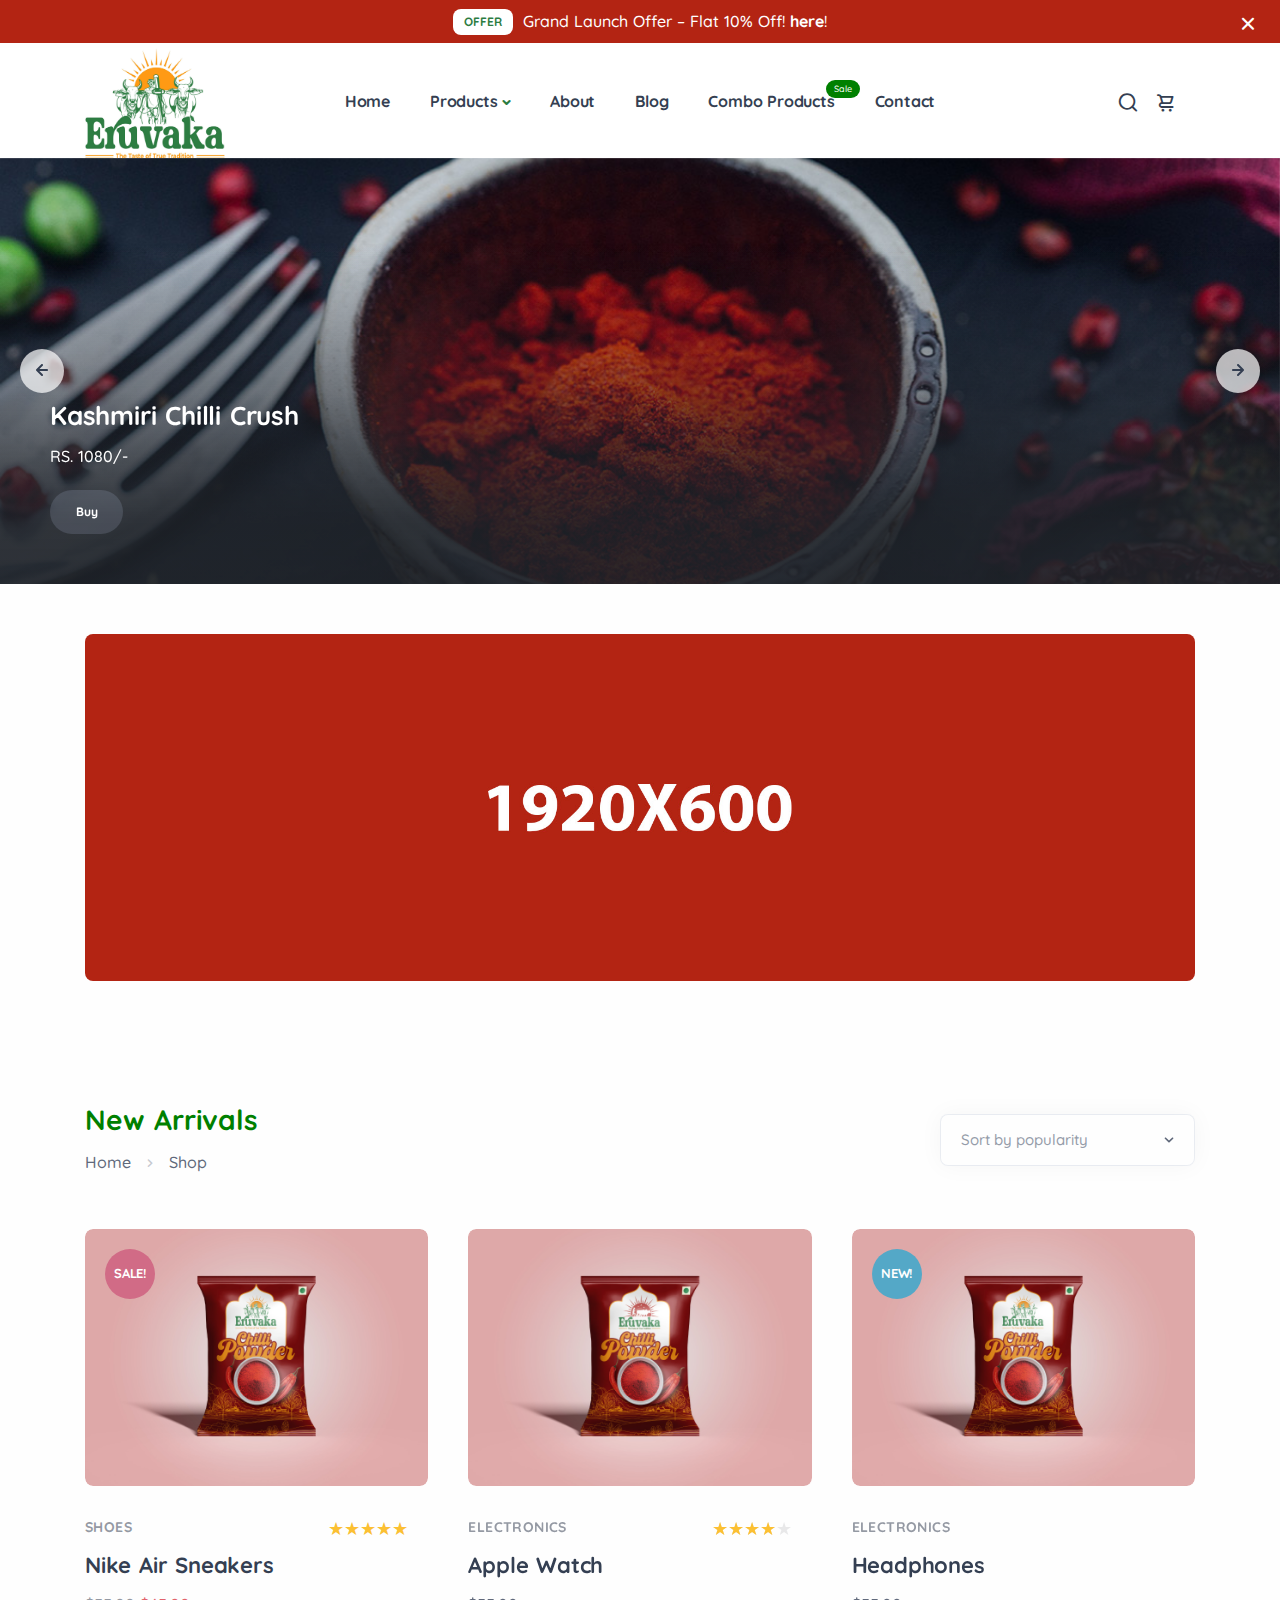
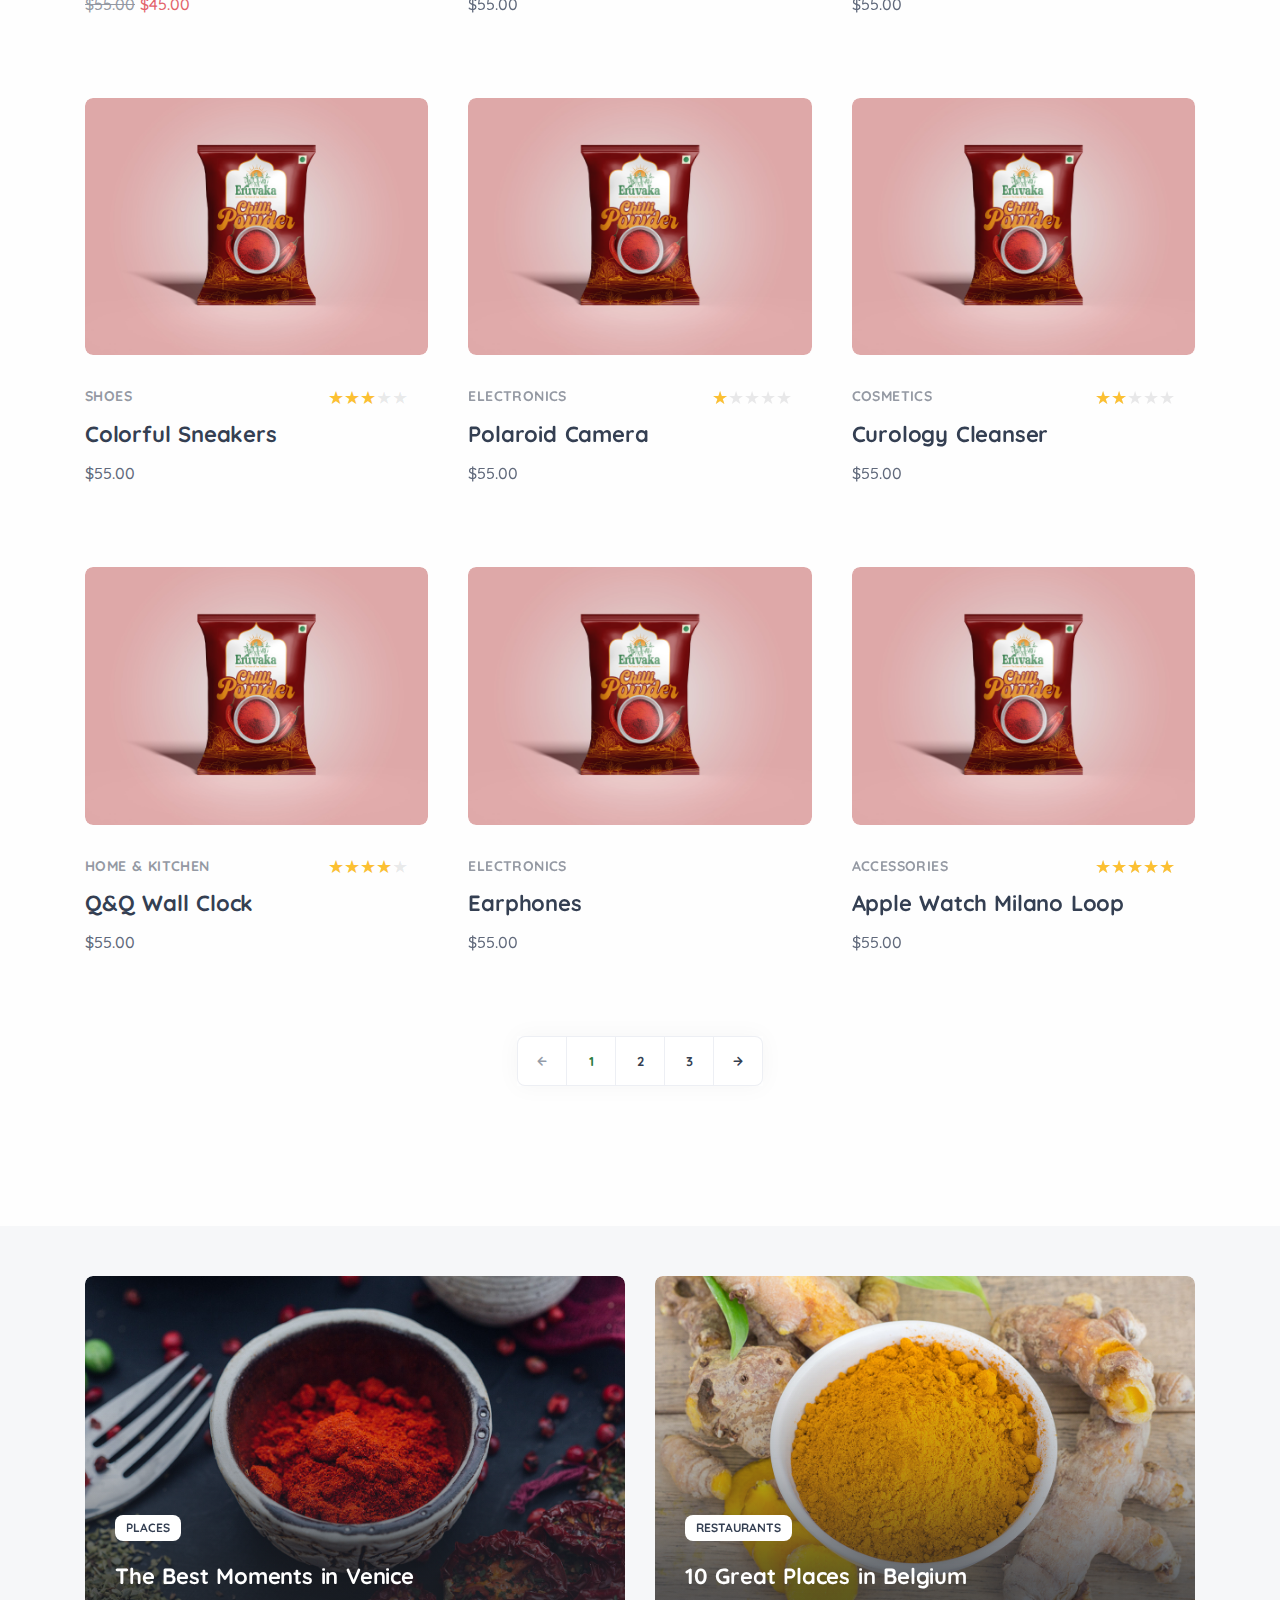
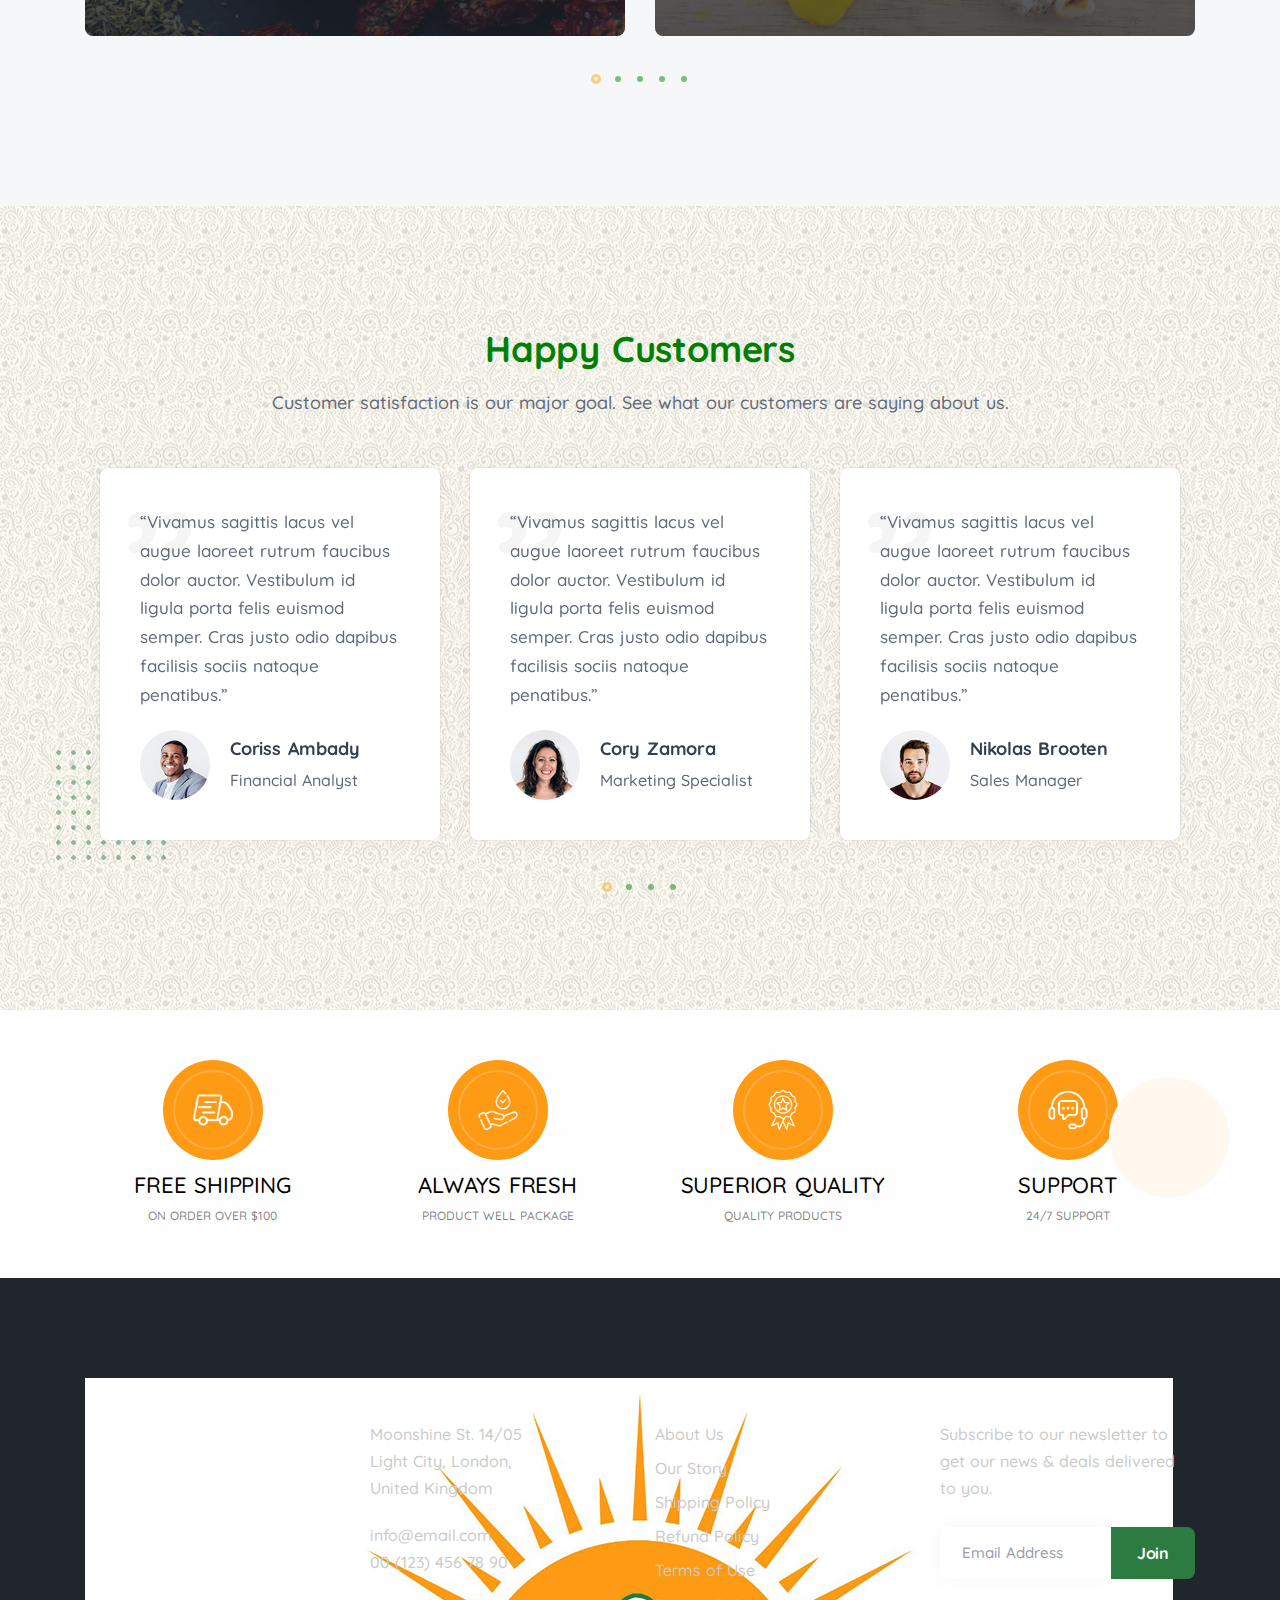
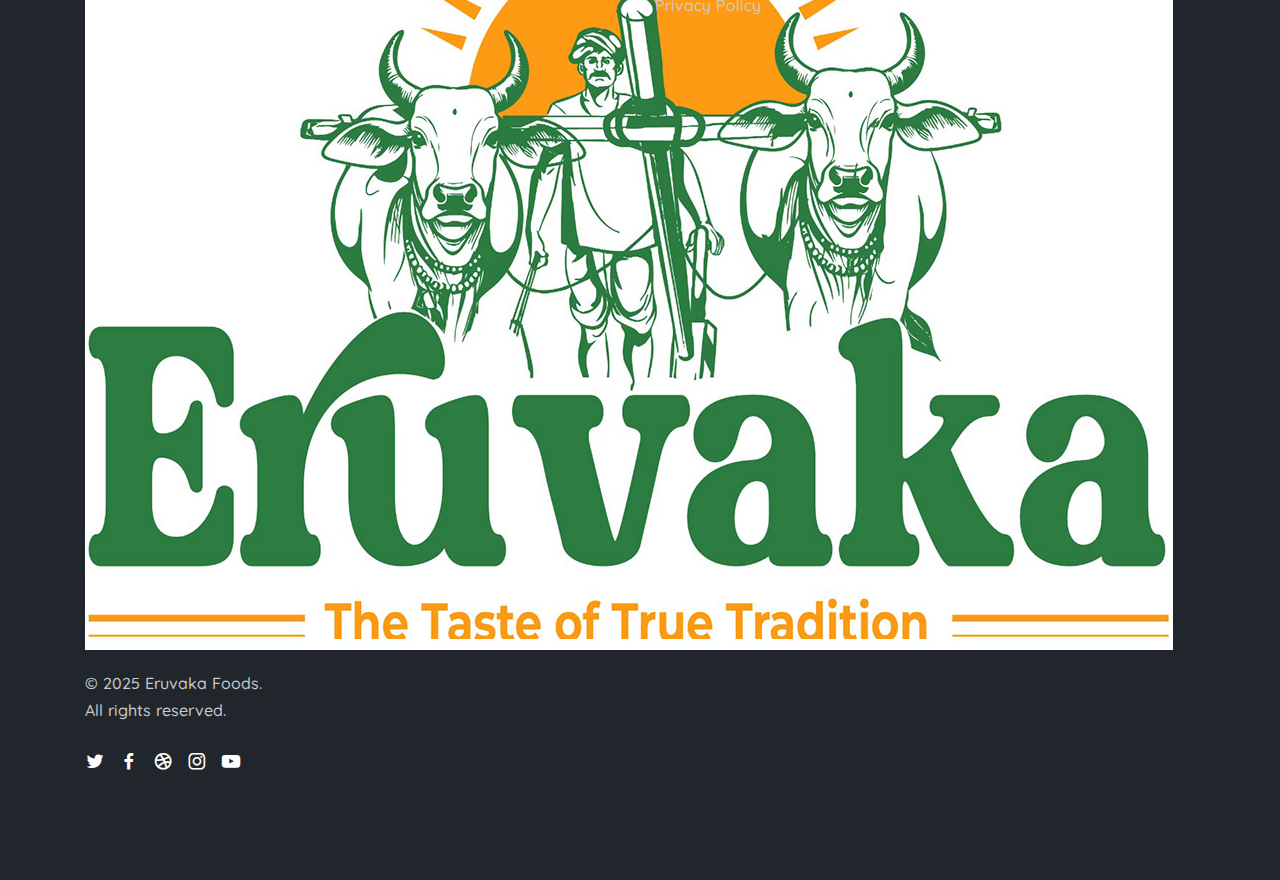
<file: index.html>
<!DOCTYPE html>
<html lang="en">
  <head>
    <meta charset="utf-8" />
    <meta name="viewport" content="width=device-width, initial-scale=1.0" />
    <meta name="description" content="" />
    <meta name="keywords" content="" />
    <meta name="author" content="elemis" />
    <title>Eruvaka Foods</title>
    <link rel="shortcut icon" href="./assets/img/favicon.png" />
    <link rel="stylesheet" href="./assets/css/plugins.css" />
    <link rel="stylesheet" href="./assets/css/style.css" />

    <link rel="preconnect" href="https://fonts.googleapis.com" />
    <link rel="preconnect" href="https://fonts.gstatic.com" crossorigin />
    <link
      href="https://fonts.googleapis.com/css2?family=Quicksand:wght@300..700&display=swap"
      rel="stylesheet"
    />

    <link rel="stylesheet" href="./assets/css/custom.css" />
    <style>
      .bgPattern {
        background-image: url(/assets/img/pattern-bg.jpg);
        background-position: center;
        background-repeat: repeat;
      }

      .swiper-controls
        .swiper-pagination
        .swiper-pagination-bullet.swiper-pagination-bullet-active {
        border-color: orange;
      }
      .swiper-controls .swiper-pagination .swiper-pagination-bullet {
        background: green;
      }
      h1,
      h2 {
        color: green;
      }
      h2.dividerHead {
        position: relative;
      }
      /* h2.dividerHead::after {
        content: "";
        position: absolute;
        width: 150px;
        height: 16px;
        background-image: url(assets/img/divider.png);
        background-position: center;
        background-repeat: no-repeat;
      } */
    </style>
  </head>

  <body>
    <div class="content-wrapper">
      <header class="wrapper bg-light">
        <div
          class="alert text-white alert-dismissible fade show rounded-0 mb-1 text-lg-center"
          role="alert"
          style="background-color: #b32413; padding: 8px 0"
        >
          <div class="container">
            <div
              class="alert-inner d-flex justify-content-center align-items-center p-0"
            >
              <span
                class="badge badge-lg bg-white text-primary text-uppercase rounded me-2"
                >Offer</span
              >
              Grand Launch Offer – Flat 10% Off!

              <a href="#" class="alert-link link-white hover ms-1">here</a>!
            </div>
            <!-- /.alert-inner -->
          </div>
          <!-- /.container -->
          <button
            type="button"
            class="btn-close"
            data-bs-dismiss="alert"
            aria-label="Close"
          ></button>
        </div>
        <!-- /.alert -->
        <nav
          class="navbar navbar-expand-lg center-nav navbar-light navbar-bg-light"
        >
          <div class="container flex-lg-row flex-nowrap align-items-center">
            <div class="navbar-brand w-100">
              <a href="#">
                <img
                  src="./assets/img/logo2.jpg"
                  alt=""
                  style="max-width: 140px"
                />
              </a>
            </div>
            <div
              class="navbar-collapse offcanvas offcanvas-nav offcanvas-start"
            >
              <div class="offcanvas-header d-lg-none">
                <h3 class="text-white fs-30 mb-0">Eruvaka Foods</h3>
                <button
                  type="button"
                  class="btn-close btn-close-white"
                  data-bs-dismiss="offcanvas"
                  aria-label="Close"
                ></button>
              </div>
              <div class="offcanvas-body ms-lg-auto d-flex flex-column h-100">
                <ul class="navbar-nav">
                  <li class="nav-item">
                    <a class="nav-link" href="#">Home</a>
                  </li>

                  <li class="nav-item dropdown">
                    <a
                      class="nav-link dropdown-toggle"
                      href="#"
                      data-bs-toggle="dropdown"
                      >Products</a
                    >
                    <ul class="dropdown-menu">
                      <li class="nav-item">
                        <a class="dropdown-item" href="#">Spices</a>
                      </li>
                      <li class="nav-item">
                        <a class="dropdown-item" href="#">Pickles</a>
                      </li>
                    </ul>
                  </li>

                  <li class="nav-item">
                    <a class="nav-link" href="#">About</a>
                  </li>

                  <li class="nav-item">
                    <a class="nav-link" href="#">Blog</a>
                  </li>

                  <li class="nav-item">
                    <span class="spclIndication">Sale</span>

                    <a class="nav-link" href="#">Combo Products</a>
                  </li>

                  <li class="nav-item">
                    <a class="nav-link" href="#">Contact</a>
                  </li>
                </ul>
                <!-- /.navbar-nav -->
                <div class="offcanvas-footer d-lg-none">
                  <div>
                    <a href="#" class="link-inverse">info@email.com</a>
                    <br />
                    00 (123) 456 78 90 <br />
                    <nav class="nav social social-white mt-4">
                      <a href="#"><i class="uil uil-twitter"></i></a>
                      <a href="#"><i class="uil uil-facebook-f"></i></a>
                      <a href="#"><i class="uil uil-dribbble"></i></a>
                      <a href="#"><i class="uil uil-instagram"></i></a>
                      <a href="#"><i class="uil uil-youtube"></i></a>
                    </nav>
                    <!-- /.social -->
                  </div>
                </div>
                <!-- /.offcanvas-footer -->
              </div>
              <!-- /.offcanvas-body -->
            </div>
            <!-- /.navbar-collapse -->
            <div class="navbar-other w-100 d-flex ms-auto">
              <ul class="navbar-nav flex-row align-items-center ms-auto">
                <li class="nav-item">
                  <a
                    class="nav-link"
                    data-bs-toggle="offcanvas"
                    data-bs-target="#offcanvas-search"
                    ><i class="uil uil-search"></i
                  ></a>
                </li>
                <li class="nav-item">
                  <a
                    class="nav-link position-relative d-flex flex-row align-items-center"
                    data-bs-toggle="offcanvas"
                    data-bs-target="#offcanvas-cart"
                  >
                    <i class="uil uil-shopping-cart"></i>
                    <span class="badge badge-cart bg-maroon">3</span>
                  </a>
                </li>
                <li class="nav-item d-lg-none">
                  <button class="hamburger offcanvas-nav-btn">
                    <span></span>
                  </button>
                </li>
              </ul>
              <!-- /.navbar-nav -->
            </div>
            <!-- /.navbar-other -->
          </div>
          <!-- /.container -->
        </nav>
        <!-- /.navbar -->
        <div
          class="offcanvas offcanvas-end bg-light"
          id="offcanvas-cart"
          data-bs-scroll="true"
        >
          <div class="offcanvas-header">
            <h3 class="mb-0">Your Cart</h3>
            <button
              type="button"
              class="btn-close"
              data-bs-dismiss="offcanvas"
              aria-label="Close"
            ></button>
          </div>
          <div class="offcanvas-body d-flex flex-column">
            <div class="shopping-cart">
              <div
                class="shopping-cart-item d-flex justify-content-between mb-4"
              >
                <div class="d-flex flex-row">
                  <figure class="rounded w-17">
                    <a href="#"
                      ><img
                        src="./assets/img/photos/sth1.jpg"
                        srcset="./assets/img/photos/sth1@2x.jpg 2x"
                        alt=""
                    /></a>
                  </figure>
                  <div class="w-100 ms-4">
                    <h3 class="post-title fs-16 lh-xs mb-1">
                      <a href="#" class="link-dark">Nike Air Sneakers</a>
                    </h3>
                    <p class="price fs-sm">
                      <del><span class="amount">$55.00</span></del>
                      <ins><span class="amount">$45.99</span></ins>
                    </p>
                    <div class="form-select-wrapper">
                      <select class="form-select form-select-sm">
                        <option value="1" selected>1</option>
                        <option value="2">2</option>
                        <option value="3">3</option>
                        <option value="4">4</option>
                        <option value="5">5</option>
                      </select>
                    </div>
                    <!--/.form-select-wrapper -->
                  </div>
                </div>
                <div class="ms-2">
                  <a href="#" class="link-dark"
                    ><i class="uil uil-trash-alt"></i
                  ></a>
                </div>
              </div>
              <!--/.shopping-cart-item -->
              <div
                class="shopping-cart-item d-flex justify-content-between mb-4"
              >
                <div class="d-flex flex-row">
                  <figure class="rounded w-17">
                    <a href="#"
                      ><img
                        src="./assets/img/photos/sth2.jpg"
                        srcset="./assets/img/photos/sth2@2x.jpg 2x"
                        alt=""
                    /></a>
                  </figure>
                  <div class="w-100 ms-4">
                    <h3 class="post-title fs-16 lh-xs mb-1">
                      <a href="#" class="link-dark">Colorful Sneakers</a>
                    </h3>
                    <p class="price fs-sm">
                      <span class="amount">$45.00</span>
                    </p>
                    <div class="form-select-wrapper">
                      <select class="form-select form-select-sm">
                        <option value="1" selected>1</option>
                        <option value="2">2</option>
                        <option value="3">3</option>
                        <option value="4">4</option>
                        <option value="5">5</option>
                      </select>
                    </div>
                    <!--/.form-select-wrapper -->
                  </div>
                </div>
                <div class="ms-2">
                  <a href="#" class="link-dark"
                    ><i class="uil uil-trash-alt"></i
                  ></a>
                </div>
              </div>
              <!--/.shopping-cart-item -->
              <div
                class="shopping-cart-item d-flex justify-content-between mb-4"
              >
                <div class="d-flex flex-row">
                  <figure class="rounded w-17">
                    <a href="#"
                      ><img
                        src="./assets/img/photos/sth3.jpg"
                        srcset="./assets/img/photos/sth3@2x.jpg 2x"
                        alt=""
                    /></a>
                  </figure>
                  <div class="w-100 ms-4">
                    <h3 class="post-title fs-16 lh-xs mb-1">
                      <a href="#" class="link-dark">Polaroid Camera</a>
                    </h3>
                    <p class="price fs-sm">
                      <span class="amount">$45.00</span>
                    </p>
                    <div class="form-select-wrapper">
                      <select class="form-select form-select-sm">
                        <option value="1" selected>1</option>
                        <option value="2">2</option>
                        <option value="3">3</option>
                        <option value="4">4</option>
                        <option value="5">5</option>
                      </select>
                    </div>
                    <!--/.form-select-wrapper -->
                  </div>
                </div>
                <div class="ms-2">
                  <a href="#" class="link-dark"
                    ><i class="uil uil-trash-alt"></i
                  ></a>
                </div>
              </div>
              <!--/.shopping-cart-item -->
            </div>
            <!-- /.shopping-cart-->
            <div class="offcanvas-footer flex-column text-center">
              <div class="d-flex w-100 justify-content-between mb-4">
                <span>Subtotal:</span>
                <span class="h6 mb-0">$135.99</span>
              </div>
              <a
                href="#"
                class="btn btn-primary btn-icon btn-icon-start rounded w-100 mb-4"
                ><i class="uil uil-credit-card fs-18"></i> Checkout</a
              >
              <p class="fs-14 mb-0">Free shipping on all orders over $50</p>
            </div>
            <!-- /.offcanvas-footer-->
          </div>
          <!-- /.offcanvas-body -->
        </div>
        <!-- /.offcanvas -->
        <div
          class="offcanvas offcanvas-top bg-light"
          id="offcanvas-search"
          data-bs-scroll="true"
        >
          <div class="container d-flex flex-row py-6">
            <form class="search-form w-100">
              <input
                id="search-form"
                type="text"
                class="form-control"
                placeholder="Type keyword and hit enter"
              />
            </form>
            <!-- /.search-form -->
            <button
              type="button"
              class="btn-close"
              data-bs-dismiss="offcanvas"
              aria-label="Close"
            ></button>
          </div>
          <!-- /.container -->
        </div>
        <!-- /.offcanvas -->
      </header>
      <!-- /header -->

      <section id="home">
        <div class="wrapper bg-gray overflow-hidden">
          <div class="container-fluid px-xl-0">
            <div
              class="swiper-container"
              data-margin="30"
              data-dots="true"
              data-nav="true"
              data-centered="true"
              data-loop="true"
              data-items-auto="true"
            >
              <div class="swiper overflow-visible">
                <div class="swiper-wrapper">
                  <div class="swiper-slide">
                    <figure class="overlay caption caption-overlay mb-0">
                      <img src="./assets/img/bb1.jpg" alt="" />
                      <span class="bg"></span>
                      <figurecaption>
                        <h2>Kashmiri Chilli Crush</h2>
                        <p>RS. 1080/-</p>
                        <a href="#" class="btn btn-soft-ash rounded-pill"
                          >Buy</a
                        >
                      </figurecaption>
                    </figure>
                  </div>
                  <!--/.swiper-slide -->
                  <div class="swiper-slide">
                    <figure class="overlay caption caption-overlay mb-0">
                      <img src="./assets/img/bb2.jpg" alt="" />
                      <span class="bg"></span>
                      <figurecaption>
                        <h2>Royal Turmeric Gold</h2>
                        <p>RS. 800/-</p>
                        <a href="#" class="btn btn-soft-ash rounded-pill"
                          >Buy</a
                        >
                      </figurecaption>
                    </figure>
                  </div>
                  <!--/.swiper-slide -->
                  <div class="swiper-slide">
                    <figure class="overlay caption caption-overlay mb-0">
                      <img src="./assets/img/bb3.jpg" alt="" />
                      <span class="bg"></span>
                      <figurecaption>
                        <h2>Desi Masala Mix</h2>
                        <p>RS. 680/-</p>
                        <a href="#" class="btn btn-soft-ash rounded-pill"
                          >Buy</a
                        >
                      </figurecaption>
                    </figure>
                  </div>
                  <!--/.swiper-slide -->
                  <div class="swiper-slide">
                    <figure class="overlay caption caption-overlay mb-0">
                      <img src="./assets/img/bb4.jpg" alt="" />
                      <span class="bg"></span>
                      <figurecaption>
                        <h2>Ghar Ki Garam Masala</h2>
                        <p>RS. 1300/-</p>
                        <a href="#" class="btn btn-soft-ash rounded-pill"
                          >Buy</a
                        >
                      </figurecaption>
                    </figure>
                  </div>
                  <!--/.swiper-slide -->
                  <div class="swiper-slide">
                    <figure class="overlay caption caption-overlay mb-0">
                      <img src="./assets/img/bb5.jpg" alt="" />
                      <span class="bg"></span>
                      <figurecaption>
                        <h2>Kashmiri Chilli Crush</h2>
                        <p>RS. 750/-</p>
                        <a href="#" class="btn btn-soft-ash rounded-pill"
                          >Buy</a
                        >
                      </figurecaption>
                    </figure>
                  </div>
                  <!--/.swiper-slide -->
                </div>
                <!--/.swiper-wrapper -->
              </div>
              <!-- /.swiper -->
            </div>
            <!-- /.swiper-container -->
          </div>
          <!-- /.cotnainer -->
        </div>
        <!-- /.overflow-hidden -->
      </section>
      <!-- /section -->

      <section>
        <div class="wrapper">
          <div class="container pt-10">
            <img
              src="/assets/img/ba.jpg"
              class="rounded"
              style="width: 100%; height: auto"
            />
          </div>
        </div>
      </section>

      <section class="wrapper">
        <div class="container py-14 py-md-16">
          <div class="row align-items-center mb-10 position-relative zindex-1">
            <div class="col-md-8 col-lg-9 col-xl-8 col-xxl-7 pe-xl-20">
              <h2 class="display-6 dividerHead">New Arrivals</h2>
              <nav class="d-inline-block" aria-label="breadcrumb">
                <ol class="breadcrumb mb-0">
                  <li class="breadcrumb-item"><a href="#">Home</a></li>
                  <li class="breadcrumb-item active" aria-current="page">
                    Shop
                  </li>
                </ol>
              </nav>
              <!-- /nav -->
            </div>
            <!--/column -->
            <div class="col-md-4 col-lg-3 ms-md-auto text-md-end mt-5 mt-md-0">
              <div class="form-select-wrapper">
                <select class="form-select">
                  <option value="popularity">Sort by popularity</option>
                  <option value="rating">Sort by average rating</option>
                  <option value="newness">Sort by newness</option>
                  <option value="price: low to high">
                    Sort by price: low to high
                  </option>
                  <option value="price: high to low">
                    Sort by price: high to low
                  </option>
                </select>
              </div>
              <!--/.form-select-wrapper -->
            </div>
            <!--/column -->
          </div>
          <!--/.row -->
          <div class="grid grid-view projects-masonry shop mb-13">
            <div class="row gx-md-8 gy-10 gy-md-13 isotope">
              <div class="project item col-md-6 col-xl-4">
                <figure class="rounded mb-6">
                  <img src="./assets/img/prdct.jpg" alt="" />
                  <a
                    class="item-like"
                    href="#"
                    data-bs-toggle="white-tooltip"
                    title="Add to wishlist"
                    ><i class="uil uil-heart"></i
                  ></a>
                  <a
                    class="item-view"
                    href="#"
                    data-bs-toggle="white-tooltip"
                    title="Quick view"
                    ><i class="uil uil-eye"></i
                  ></a>
                  <a href="#" class="item-cart"
                    ><i class="uil uil-shopping-bag"></i> Add to Cart</a
                  >
                  <span
                    class="avatar bg-pink text-white w-10 h-10 position-absolute text-uppercase fs-13"
                    style="top: 1rem; left: 1rem"
                    ><span>Sale!</span></span
                  >
                </figure>
                <div class="post-header">
                  <div
                    class="d-flex flex-row align-items-center justify-content-between mb-2"
                  >
                    <div class="post-category text-ash mb-0">Shoes</div>
                    <span class="ratings five"></span>
                  </div>
                  <h2 class="post-title h3 fs-22">
                    <a href="#" class="link-dark">Nike Air Sneakers</a>
                  </h2>
                  <p class="price">
                    <del><span class="amount">$55.00</span></del>
                    <ins><span class="amount">$45.00</span></ins>
                  </p>
                </div>
                <!-- /.post-header -->
              </div>
              <!-- /.item -->
              <div class="project item col-md-6 col-xl-4">
                <figure class="rounded mb-6">
                  <img src="./assets/img/prdct1.jpg" alt="" />
                  <a
                    class="item-like"
                    href="#"
                    data-bs-toggle="white-tooltip"
                    title="Add to wishlist"
                    ><i class="uil uil-heart"></i
                  ></a>
                  <a
                    class="item-view"
                    href="#"
                    data-bs-toggle="white-tooltip"
                    title="Quick view"
                    ><i class="uil uil-eye"></i
                  ></a>
                  <a href="#" class="item-cart"
                    ><i class="uil uil-shopping-bag"></i> Add to Cart</a
                  >
                </figure>
                <div class="post-header">
                  <div
                    class="d-flex flex-row align-items-center justify-content-between mb-2"
                  >
                    <div class="post-category text-ash mb-0">Electronics</div>
                    <span class="ratings four"></span>
                  </div>
                  <h2 class="post-title h3 fs-22">
                    <a href="#" class="link-dark">Apple Watch</a>
                  </h2>
                  <p class="price"><span class="amount">$55.00</span></p>
                </div>
                <!-- /.post-header -->
              </div>
              <!-- /.item -->
              <div class="project item col-md-6 col-xl-4">
                <figure class="rounded mb-6">
                  <img src="./assets/img/prdct.jpg" alt="" />
                  <a
                    class="item-like"
                    href="#"
                    data-bs-toggle="white-tooltip"
                    title="Add to wishlist"
                    ><i class="uil uil-heart"></i
                  ></a>
                  <a
                    class="item-view"
                    href="#"
                    data-bs-toggle="white-tooltip"
                    title="Quick view"
                    ><i class="uil uil-eye"></i
                  ></a>
                  <a href="#" class="item-cart"
                    ><i class="uil uil-shopping-bag"></i> Add to Cart</a
                  >
                  <span
                    class="avatar bg-aqua text-white w-10 h-10 position-absolute text-uppercase fs-13"
                    style="top: 1rem; left: 1rem"
                    ><span>New!</span></span
                  >
                </figure>
                <div class="post-header">
                  <div
                    class="d-flex flex-row align-items-center justify-content-between mb-2"
                  >
                    <div class="post-category text-ash mb-0">Electronics</div>
                  </div>
                  <h2 class="post-title h3 fs-22">
                    <a href="#" class="link-dark">Headphones</a>
                  </h2>
                  <p class="price"><span class="amount">$55.00</span></p>
                </div>
                <!-- /.post-header -->
              </div>
              <!-- /.item -->
              <div class="project item col-md-6 col-xl-4">
                <figure class="rounded mb-6">
                  <img src="./assets/img/prdct.jpg" alt="" />
                  <a
                    class="item-like"
                    href="#"
                    data-bs-toggle="white-tooltip"
                    title="Add to wishlist"
                    ><i class="uil uil-heart"></i
                  ></a>
                  <a
                    class="item-view"
                    href="#"
                    data-bs-toggle="white-tooltip"
                    title="Quick view"
                    ><i class="uil uil-eye"></i
                  ></a>
                  <a href="#" class="item-cart"
                    ><i class="uil uil-shopping-bag"></i> Add to Cart</a
                  >
                </figure>
                <div class="post-header">
                  <div
                    class="d-flex flex-row align-items-center justify-content-between mb-2"
                  >
                    <div class="post-category text-ash mb-0">Shoes</div>
                    <span class="ratings three"></span>
                  </div>
                  <h2 class="post-title h3 fs-22">
                    <a href="#" class="link-dark">Colorful Sneakers</a>
                  </h2>
                  <p class="price"><span class="amount">$55.00</span></p>
                </div>
                <!-- /.post-header -->
              </div>
              <!-- /.item -->
              <div class="project item col-md-6 col-xl-4">
                <figure class="rounded mb-6">
                  <img src="./assets/img/prdct.jpg" alt="" />
                  <a
                    class="item-like"
                    href="#"
                    data-bs-toggle="white-tooltip"
                    title="Add to wishlist"
                    ><i class="uil uil-heart"></i
                  ></a>
                  <a
                    class="item-view"
                    href="#"
                    data-bs-toggle="white-tooltip"
                    title="Quick view"
                    ><i class="uil uil-eye"></i
                  ></a>
                  <a href="#" class="item-cart"
                    ><i class="uil uil-shopping-bag"></i> Add to Cart</a
                  >
                </figure>
                <div class="post-header">
                  <div
                    class="d-flex flex-row align-items-center justify-content-between mb-2"
                  >
                    <div class="post-category text-ash mb-0">Electronics</div>
                    <span class="ratings one"></span>
                  </div>
                  <h2 class="post-title h3 fs-22">
                    <a href="#" class="link-dark">Polaroid Camera</a>
                  </h2>
                  <p class="price"><span class="amount">$55.00</span></p>
                </div>
                <!-- /.post-header -->
              </div>
              <!-- /.item -->
              <div class="project item col-md-6 col-xl-4">
                <figure class="rounded mb-6">
                  <img src="./assets/img/prdct.jpg" alt="" />
                  <a
                    class="item-like"
                    href="#"
                    data-bs-toggle="white-tooltip"
                    title="Add to wishlist"
                    ><i class="uil uil-heart"></i
                  ></a>
                  <a
                    class="item-view"
                    href="#"
                    data-bs-toggle="white-tooltip"
                    title="Quick view"
                    ><i class="uil uil-eye"></i
                  ></a>
                  <a href="#" class="item-cart"
                    ><i class="uil uil-shopping-bag"></i> Add to Cart</a
                  >
                </figure>
                <div class="post-header">
                  <div
                    class="d-flex flex-row align-items-center justify-content-between mb-2"
                  >
                    <div class="post-category text-ash mb-0">Cosmetics</div>
                    <span class="ratings two"></span>
                  </div>
                  <h2 class="post-title h3 fs-22">
                    <a href="#" class="link-dark">Curology Cleanser</a>
                  </h2>
                  <p class="price"><span class="amount">$55.00</span></p>
                </div>
                <!-- /.post-header -->
              </div>
              <!-- /.item -->
              <div class="project item col-md-6 col-xl-4">
                <figure class="rounded mb-6">
                  <img src="./assets/img/prdct.jpg" alt="" />
                  <a
                    class="item-like"
                    href="#"
                    data-bs-toggle="white-tooltip"
                    title="Add to wishlist"
                    ><i class="uil uil-heart"></i
                  ></a>
                  <a
                    class="item-view"
                    href="#"
                    data-bs-toggle="white-tooltip"
                    title="Quick view"
                    ><i class="uil uil-eye"></i
                  ></a>
                  <a href="#" class="item-cart"
                    ><i class="uil uil-shopping-bag"></i> Add to Cart</a
                  >
                </figure>
                <div class="post-header">
                  <div
                    class="d-flex flex-row align-items-center justify-content-between mb-2"
                  >
                    <div class="post-category text-ash mb-0">
                      Home & Kitchen
                    </div>
                    <span class="ratings four"></span>
                  </div>
                  <h2 class="post-title h3 fs-22">
                    <a href="#" class="link-dark">Q&Q Wall Clock</a>
                  </h2>
                  <p class="price"><span class="amount">$55.00</span></p>
                </div>
                <!-- /.post-header -->
              </div>
              <!-- /.item -->
              <div class="project item col-md-6 col-xl-4">
                <figure class="rounded mb-6">
                  <img src="./assets/img/prdct.jpg" alt="" />
                  <a
                    class="item-like"
                    href="#"
                    data-bs-toggle="white-tooltip"
                    title="Add to wishlist"
                    ><i class="uil uil-heart"></i
                  ></a>
                  <a
                    class="item-view"
                    href="#"
                    data-bs-toggle="white-tooltip"
                    title="Quick view"
                    ><i class="uil uil-eye"></i
                  ></a>
                  <a href="#" class="item-cart"
                    ><i class="uil uil-shopping-bag"></i> Add to Cart</a
                  >
                </figure>
                <div class="post-header">
                  <div
                    class="d-flex flex-row align-items-center justify-content-between mb-2"
                  >
                    <div class="post-category text-ash mb-0">Electronics</div>
                  </div>
                  <h2 class="post-title h3 fs-22">
                    <a href="#" class="link-dark">Earphones</a>
                  </h2>
                  <p class="price"><span class="amount">$55.00</span></p>
                </div>
                <!-- /.post-header -->
              </div>
              <!-- /.item -->
              <div class="project item col-md-6 col-xl-4">
                <figure class="rounded mb-6">
                  <img src="./assets/img/prdct.jpg" alt="" />
                  <a
                    class="item-like"
                    href="#"
                    data-bs-toggle="white-tooltip"
                    title="Add to wishlist"
                    ><i class="uil uil-heart"></i
                  ></a>
                  <a
                    class="item-view"
                    href="#"
                    data-bs-toggle="white-tooltip"
                    title="Quick view"
                    ><i class="uil uil-eye"></i
                  ></a>
                  <a href="#" class="item-cart"
                    ><i class="uil uil-shopping-bag"></i> Add to Cart</a
                  >
                </figure>
                <div class="post-header">
                  <div
                    class="d-flex flex-row align-items-center justify-content-between mb-2"
                  >
                    <div class="post-category text-ash mb-0">Accessories</div>
                    <span class="ratings five"></span>
                  </div>
                  <h2 class="post-title h3 fs-22">
                    <a href="#" class="link-dark">Apple Watch Milano Loop</a>
                  </h2>
                  <p class="price"><span class="amount">$55.00</span></p>
                </div>
                <!-- /.post-header -->
              </div>
              <!-- /.item -->
            </div>
            <!-- /.row -->
          </div>
          <!-- /.grid -->
          <nav class="d-flex justify-content-center" aria-label="pagination">
            <ul class="pagination">
              <li class="page-item disabled">
                <a class="page-link" href="#" aria-label="Previous">
                  <span aria-hidden="true"
                    ><i class="uil uil-arrow-left"></i
                  ></span>
                </a>
              </li>
              <li class="page-item active">
                <a class="page-link" href="#">1</a>
              </li>
              <li class="page-item"><a class="page-link" href="#">2</a></li>
              <li class="page-item"><a class="page-link" href="#">3</a></li>
              <li class="page-item">
                <a class="page-link" href="#" aria-label="Next">
                  <span aria-hidden="true"
                    ><i class="uil uil-arrow-right"></i
                  ></span>
                </a>
              </li>
            </ul>
            <!-- /.pagination -->
          </nav>
          <!-- /nav -->
        </div>
        <!-- /.container -->
      </section>
      <!-- /section -->

      <section class="wrapper bg-gray">
        <div class="container pt-10 pb-10">
          <div
            class="swiper-container blog grid-view mb-16"
            data-margin="30"
            data-dots="true"
            data-items-lg="2"
            data-items-md="1"
            data-items-xs="1"
          >
            <div class="swiper">
              <div class="swiper-wrapper">
                <div class="swiper-slide">
                  <figure class="overlay caption caption-overlay rounded mb-0">
                    <a href="#"> <img src="./assets/img/b1.jpg" alt="" /></a>
                    <figcaption>
                      <span class="badge badge-lg bg-white text-uppercase mb-3"
                        >Places</span
                      >
                      <h2 class="post-title h3 mt-1 mb-3">
                        <a href="#">The Best Moments in Venice</a>
                      </h2>

                      <!-- /.post-meta -->
                    </figcaption>
                    <!-- /figcaption -->
                  </figure>
                  <!-- /figure -->
                </div>
                <!--/.swiper-slide -->
                <div class="swiper-slide">
                  <figure class="overlay caption caption-overlay rounded mb-0">
                    <a href="#"> <img src="./assets/img/b2.jpg" alt="" /></a>
                    <figcaption>
                      <span class="badge badge-lg bg-white text-uppercase mb-3"
                        >Restaurants</span
                      >
                      <h2 class="post-title h3 mt-1 mb-3">
                        <a href="#">10 Great Places in Belgium</a>
                      </h2>

                      <!-- /.post-meta -->
                    </figcaption>
                    <!-- /figcaption -->
                  </figure>
                  <!-- /figure -->
                </div>
                <!--/.swiper-slide -->
                <div class="swiper-slide">
                  <figure class="overlay caption caption-overlay rounded mb-0">
                    <a href="#"> <img src="./assets/img/b3.jpg" alt="" /></a>
                    <figcaption>
                      <span class="badge badge-lg bg-white text-uppercase mb-3"
                        >Roadtrip</span
                      >
                      <h2 class="post-title h3 mt-1 mb-3">
                        <a href="#">A Dreamy Roadtrip in Australia</a>
                      </h2>

                      <!-- /.post-meta -->
                    </figcaption>
                    <!-- /figcaption -->
                  </figure>
                  <!-- /figure -->
                </div>
                <!--/.swiper-slide -->
                <div class="swiper-slide">
                  <figure class="overlay caption caption-overlay rounded mb-0">
                    <a href="#"> <img src="./assets/img/b3.jpg" alt="" /></a>
                    <figcaption>
                      <span class="badge badge-lg bg-white text-uppercase mb-3"
                        >Historic</span
                      >
                      <h2 class="post-title h3 mt-1 mb-3">
                        <a href="#">My Love Affair with Cappadocia</a>
                      </h2>

                      <!-- /.post-meta -->
                    </figcaption>
                    <!-- /figcaption -->
                  </figure>
                  <!-- /figure -->
                </div>
                <!--/.swiper-slide -->
                <div class="swiper-slide">
                  <figure class="overlay caption caption-overlay rounded mb-0">
                    <a href="#"> <img src="./assets/img/b4.jpg" alt="" /></a>
                    <figcaption>
                      <span class="badge badge-lg bg-white text-uppercase mb-3"
                        >Nature</span
                      >
                      <h2 class="post-title h3 mt-1 mb-3">
                        <a href="#">24 Hours in a Village of Valencia</a>
                      </h2>

                      <!-- /.post-meta -->
                    </figcaption>
                    <!-- /figcaption -->
                  </figure>
                  <!-- /figure -->
                </div>
                <!--/.swiper-slide -->
                <div class="swiper-slide">
                  <figure class="overlay caption caption-overlay rounded mb-0">
                    <a href="#"> <img src="./assets/img/b5.jpg" alt="" /></a>
                    <figcaption>
                      <span class="badge badge-lg bg-white text-uppercase mb-3"
                        >Architecture</span
                      >
                      <h2 class="post-title h3 mt-1 mb-3">
                        <a href="#">The Largest Train Station in Europe</a>
                      </h2>

                      <!-- /.post-meta -->
                    </figcaption>
                    <!-- /figcaption -->
                  </figure>
                  <!-- /figure -->
                </div>
                <!--/.swiper-slide -->
              </div>
              <!--/.swiper-wrapper -->
            </div>
            <!-- /.swiper -->
          </div>
          <!-- /.swiper-container -->
        </div>
      </section>
      <section class="wrapper bg-light bgPattern">
        <div class="container py-14 py-md-16">
          <h2 class="display-4 mb-3 text-center">Happy Customers</h2>
          <p class="lead text-center mb-6 px-md-16 px-lg-0">
            Customer satisfaction is our major goal. See what our customers are
            saying about us.
          </p>
          <div class="position-relative">
            <div
              class="shape rounded-circle bg-soft-yellow rellax w-16 h-16"
              data-rellax-speed="1"
              style="bottom: 0.5rem; right: -1.7rem"
            ></div>
            <div
              class="shape bg-dot primary rellax w-16 h-16"
              data-rellax-speed="1"
              style="top: -1rem; left: -1.7rem"
            ></div>
            <div
              class="swiper-container dots-closer mb-6"
              data-margin="0"
              data-dots="true"
              data-items-xl="3"
              data-items-md="2"
              data-items-xs="1"
            >
              <div class="swiper">
                <div class="swiper-wrapper">
                  <div class="swiper-slide">
                    <div class="item-inner">
                      <div class="card">
                        <div class="card-body">
                          <blockquote class="icon mb-0">
                            <p>
                              “Vivamus sagittis lacus vel augue laoreet rutrum
                              faucibus dolor auctor. Vestibulum id ligula porta
                              felis euismod semper. Cras justo odio dapibus
                              facilisis sociis natoque penatibus.”
                            </p>
                            <div class="blockquote-details">
                              <img
                                class="rounded-circle w-12"
                                src="./assets/img/avatars/te1.jpg"
                                srcset="./assets/img/avatars/te1@2x.jpg 2x"
                                alt=""
                              />
                              <div class="info">
                                <h5 class="mb-1">Coriss Ambady</h5>
                                <p class="mb-0">Financial Analyst</p>
                              </div>
                            </div>
                          </blockquote>
                        </div>
                        <!-- /.card-body -->
                      </div>
                      <!-- /.card -->
                    </div>
                    <!-- /.item-inner -->
                  </div>
                  <!--/.swiper-slide -->
                  <div class="swiper-slide">
                    <div class="item-inner">
                      <div class="card">
                        <div class="card-body">
                          <blockquote class="icon mb-0">
                            <p>
                              “Vivamus sagittis lacus vel augue laoreet rutrum
                              faucibus dolor auctor. Vestibulum id ligula porta
                              felis euismod semper. Cras justo odio dapibus
                              facilisis sociis natoque penatibus.”
                            </p>
                            <div class="blockquote-details">
                              <img
                                class="rounded-circle w-12"
                                src="./assets/img/avatars/te2.jpg"
                                srcset="./assets/img/avatars/te2@2x.jpg 2x"
                                alt=""
                              />
                              <div class="info">
                                <h5 class="mb-1">Cory Zamora</h5>
                                <p class="mb-0">Marketing Specialist</p>
                              </div>
                            </div>
                          </blockquote>
                        </div>
                        <!-- /.card-body -->
                      </div>
                      <!-- /.card -->
                    </div>
                    <!-- /.item-inner -->
                  </div>
                  <!--/.swiper-slide -->
                  <div class="swiper-slide">
                    <div class="item-inner">
                      <div class="card">
                        <div class="card-body">
                          <blockquote class="icon mb-0">
                            <p>
                              “Vivamus sagittis lacus vel augue laoreet rutrum
                              faucibus dolor auctor. Vestibulum id ligula porta
                              felis euismod semper. Cras justo odio dapibus
                              facilisis sociis natoque penatibus.”
                            </p>
                            <div class="blockquote-details">
                              <img
                                class="rounded-circle w-12"
                                src="./assets/img/avatars/te3.jpg"
                                srcset="./assets/img/avatars/te3@2x.jpg 2x"
                                alt=""
                              />
                              <div class="info">
                                <h5 class="mb-1">Nikolas Brooten</h5>
                                <p class="mb-0">Sales Manager</p>
                              </div>
                            </div>
                          </blockquote>
                        </div>
                        <!-- /.card-body -->
                      </div>
                      <!-- /.card -->
                    </div>
                    <!-- /.item-inner -->
                  </div>
                  <!--/.swiper-slide -->
                  <div class="swiper-slide">
                    <div class="item-inner">
                      <div class="card">
                        <div class="card-body">
                          <blockquote class="icon mb-0">
                            <p>
                              “Vivamus sagittis lacus vel augue laoreet rutrum
                              faucibus dolor auctor. Vestibulum id ligula porta
                              felis euismod semper. Cras justo odio dapibus
                              facilisis sociis natoque penatibus.”
                            </p>
                            <div class="blockquote-details">
                              <img
                                class="rounded-circle w-12"
                                src="./assets/img/avatars/te4.jpg"
                                srcset="./assets/img/avatars/te4@2x.jpg 2x"
                                alt=""
                              />
                              <div class="info">
                                <h5 class="mb-1">Coriss Ambady</h5>
                                <p class="mb-0">Financial Analyst</p>
                              </div>
                            </div>
                          </blockquote>
                        </div>
                        <!-- /.card-body -->
                      </div>
                      <!-- /.card -->
                    </div>
                    <!-- /.item-inner -->
                  </div>
                  <!--/.swiper-slide -->
                  <div class="swiper-slide">
                    <div class="item-inner">
                      <div class="card">
                        <div class="card-body">
                          <blockquote class="icon mb-0">
                            <p>
                              “Vivamus sagittis lacus vel augue laoreet rutrum
                              faucibus dolor auctor. Vestibulum id ligula porta
                              felis euismod semper. Cras justo odio dapibus
                              facilisis sociis natoque penatibus.”
                            </p>
                            <div class="blockquote-details">
                              <img
                                class="rounded-circle w-12"
                                src="./assets/img/avatars/te5.jpg"
                                srcset="./assets/img/avatars/te5@2x.jpg 2x"
                                alt=""
                              />
                              <div class="info">
                                <h5 class="mb-1">Jackie Sanders</h5>
                                <p class="mb-0">Investment Planner</p>
                              </div>
                            </div>
                          </blockquote>
                        </div>
                        <!-- /.card-body -->
                      </div>
                      <!-- /.card -->
                    </div>
                    <!-- /.item-inner -->
                  </div>
                  <!--/.swiper-slide -->
                  <div class="swiper-slide">
                    <div class="item-inner">
                      <div class="card">
                        <div class="card-body">
                          <blockquote class="icon mb-0">
                            <p>
                              “Vivamus sagittis lacus vel augue laoreet rutrum
                              faucibus dolor auctor. Vestibulum id ligula porta
                              felis euismod semper. Cras justo odio dapibus
                              facilisis sociis natoque penatibus.”
                            </p>
                            <div class="blockquote-details">
                              <img
                                class="rounded-circle w-12"
                                src="./assets/img/avatars/te6.jpg"
                                srcset="./assets/img/avatars/te6@2x.jpg 2x"
                                alt=""
                              />
                              <div class="info">
                                <h5 class="mb-1">Laura Widerski</h5>
                                <p class="mb-0">Sales Specialist</p>
                              </div>
                            </div>
                          </blockquote>
                        </div>
                        <!-- /.card-body -->
                      </div>
                      <!-- /.card -->
                    </div>
                    <!-- /.item-inner -->
                  </div>
                  <!--/.swiper-slide -->
                </div>
                <!--/.swiper-wrapper -->
              </div>
              <!-- /.swiper -->
            </div>
            <!-- /.swiper-container -->
          </div>
          <!-- /.position-relative -->
        </div>
        <!-- /.container -->
      </section>
      <!-- /section -->

      <section class="ftco-section wrapper">
        <div class="container pt-10 pb-10">
          <div class="row no-gutters ftco-services">
            <div
              class="col-md-3 text-center d-flex align-self-stretch ftco-animate fadeInUp ftco-animated"
            >
              <div class="media block-6 services mb-md-0 mb-4">
                <div
                  class="icon bg-color-1 active d-flex justify-content-center align-items-center mb-2"
                >
                  <span class="flaticon"
                    ><img src="/assets/img/shipping.png"
                  /></span>
                </div>
                <div class="media-body">
                  <h3 class="heading">Free Shipping</h3>
                  <span>On order over $100</span>
                </div>
              </div>
            </div>
            <div
              class="col-md-3 text-center d-flex align-self-stretch ftco-animate fadeInUp ftco-animated"
            >
              <div class="media block-6 services mb-md-0 mb-4">
                <div
                  class="icon bg-color-2 d-flex justify-content-center align-items-center mb-2"
                >
                  <span class="flaticon"
                    ><img src="/assets/img/clean.png"
                  /></span>
                </div>
                <div class="media-body">
                  <h3 class="heading">Always Fresh</h3>
                  <span>Product well package</span>
                </div>
              </div>
            </div>
            <div
              class="col-md-3 text-center d-flex align-self-stretch ftco-animate fadeInUp ftco-animated"
            >
              <div class="media block-6 services mb-md-0 mb-4">
                <div
                  class="icon bg-color-3 d-flex justify-content-center align-items-center mb-2"
                >
                  <span class="flaticon"
                    ><img src="/assets/img/premium-quality.png"
                  /></span>
                </div>
                <div class="media-body">
                  <h3 class="heading">Superior Quality</h3>
                  <span>Quality Products</span>
                </div>
              </div>
            </div>
            <div
              class="col-md-3 text-center d-flex align-self-stretch ftco-animate fadeInUp ftco-animated"
            >
              <div class="media block-6 services mb-md-0 mb-4">
                <div
                  class="icon bg-color-4 d-flex justify-content-center align-items-center mb-2"
                >
                  <span class="flaticon"
                    ><img src="/assets/img/customer-support.png"
                  /></span>
                </div>
                <div class="media-body">
                  <h3 class="heading">Support</h3>
                  <span>24/7 Support</span>
                </div>
              </div>
            </div>
          </div>
        </div>
      </section>
      <style>
        .ftco-services .services {
          display: block;
          width: 100%;
          -moz-transition: all 0.3s ease;
          -o-transition: all 0.3s ease;
          -webkit-transition: all 0.3s ease;
          -ms-transition: all 0.3s ease;
          transition: all 0.3s ease;
        }
        .ftco-services .services .icon {
          line-height: 1.3;
          position: relative;
          margin: 0 auto;
          width: 100px;
          height: 100px;
          -webkit-border-radius: 50%;
          -moz-border-radius: 50%;
          -ms-border-radius: 50%;
          border-radius: 50%;
          -moz-transition: all 0.3s ease;
          -o-transition: all 0.3s ease;
          -webkit-transition: all 0.3s ease;
          -ms-transition: all 0.3s ease;
          transition: all 0.3s ease;
          background-color: #ff9a14;
        }
        .ftco-services .services .icon:after {
          position: absolute;
          top: 10px;
          left: 10px;
          right: 10px;
          bottom: 10px;
          content: "";
          border: 2px solid rgba(255, 255, 255, 0.19);
          -webkit-border-radius: 50%;
          -moz-border-radius: 50%;
          -ms-border-radius: 50%;
          border-radius: 50%;
        }
        .ftco-services .services .icon span {
          -moz-transition: all 0.3s ease;
          -o-transition: all 0.3s ease;
          -webkit-transition: all 0.3s ease;
          -ms-transition: all 0.3s ease;
          transition: all 0.3s ease;
        }
        .ftco-services .services .icon span img {
          width: 40%;
          height: auto;
        }
        .ftco-services .services .media-body {
          width: 100%;
        }
        .ftco-services .services .media-body h3 {
          text-transform: uppercase;
          font-weight: 500;

          color: #000000;
          margin-bottom: 0;
        }
        .ftco-services .services .media-body span {
          text-transform: uppercase;
          color: rgba(0, 0, 0, 0.5);
          font-size: 12px;
          font-weight: 500;
        }
        .ftco-services .services:hover .icon,
        .ftco-services .services:focus .icon {
          background: #82ae46;
        }
        .ftco-services .services:hover .icon span,
        .ftco-services .services:focus .icon span {
          color: #fff;
        }
      </style>

      <section class="wrapper bg-gray d-none">
        <div class="container py-12 py-md-14">
          <div class="row gx-lg-8 gx-xl-12 gy-8">
            <div class="col-md-6 col-lg-4">
              <div class="d-flex flex-row">
                <div>
                  <img
                    src="./assets/img/icons/solid/shipment.svg"
                    class="svg-inject icon-svg icon-svg-sm solid-mono text-navy me-4"
                    alt=""
                  />
                </div>
                <div>
                  <h4 class="mb-1">Free Shipping</h4>
                  <p class="mb-0">
                    Duis mollis gravida commodo id luctus erat porttitor ligula,
                    eget lacinia odio sem.
                  </p>
                </div>
              </div>
            </div>
            <!--/column -->
            <div class="col-md-6 col-lg-4">
              <div class="d-flex flex-row">
                <div>
                  <img
                    src="./assets/img/icons/solid/push-cart.svg"
                    class="svg-inject icon-svg icon-svg-sm solid-mono text-navy me-4"
                    alt=""
                  />
                </div>
                <div>
                  <h4 class="mb-1">30 Days Return</h4>
                  <p class="mb-0">
                    Duis mollis gravida commodo id luctus erat porttitor ligula,
                    eget lacinia odio sem.
                  </p>
                </div>
              </div>
            </div>
            <!--/column -->
            <div class="col-md-6 col-lg-4">
              <div class="d-flex flex-row">
                <div>
                  <img
                    src="./assets/img/icons/solid/verify.svg"
                    class="svg-inject icon-svg icon-svg-sm solid-mono text-navy me-4"
                    alt=""
                  />
                </div>
                <div>
                  <h4 class="mb-1">2-Years Warranty</h4>
                  <p class="mb-0">
                    Duis mollis gravida commodo id luctus erat porttitor ligula,
                    eget lacinia odio sem.
                  </p>
                </div>
              </div>
            </div>
            <!--/column -->
          </div>
          <!--/.row -->
        </div>
        <!-- /.container -->
      </section>
      <!-- /section -->
    </div>
    <!-- /.content-wrapper -->
    <footer class="bg-dark text-inverse">
      <div class="container py-13 py-md-15">
        <div class="row gy-6 gy-lg-0">
          <div class="col-md-4 col-lg-3">
            <div class="widget">
              <img class="mb-4" src="./assets/img/logo2n.jpg" alt="" />
              <p class="mb-4">
                © 2025 Eruvaka Foods. <br class="d-none d-lg-block" />All rights
                reserved.
              </p>
              <nav class="nav social social-white">
                <a href="#"><i class="uil uil-twitter"></i></a>
                <a href="#"><i class="uil uil-facebook-f"></i></a>
                <a href="#"><i class="uil uil-dribbble"></i></a>
                <a href="#"><i class="uil uil-instagram"></i></a>
                <a href="#"><i class="uil uil-youtube"></i></a>
              </nav>
              <!-- /.social -->
            </div>
            <!-- /.widget -->
          </div>
          <!-- /column -->
          <div class="col-md-4 col-lg-3">
            <div class="widget">
              <h4 class="widget-title text-white mb-3">Get in Touch</h4>
              <address class="pe-xl-15 pe-xxl-17">
                Moonshine St. 14/05 Light City, London, United Kingdom
              </address>
              <a href="mailto:#">info@email.com</a><br />
              00 (123) 456 78 90
            </div>
            <!-- /.widget -->
          </div>
          <!-- /column -->
          <div class="col-md-4 col-lg-3">
            <div class="widget">
              <h4 class="widget-title text-white mb-3">Useful links</h4>
              <ul class="list-unstyled mb-0">
                <li><a href="#">About Us</a></li>
                <li><a href="#">Our Story</a></li>
                <li><a href="#">Shipping Policy</a></li>
                <li><a href="#">Refund Policy</a></li>
                <li><a href="#">Terms of Use</a></li>
                <li><a href="#">Privacy Policy</a></li>
              </ul>
            </div>
            <!-- /.widget -->
          </div>
          <!-- /column -->
          <div class="col-md-12 col-lg-3">
            <div class="widget">
              <h4 class="widget-title text-white mb-3">Our Newsletter</h4>
              <p class="mb-5">
                Subscribe to our newsletter to get our news & deals delivered to
                you.
              </p>
              <div class="newsletter-wrapper">
                <!-- Begin Mailchimp Signup Form -->
                <div id="mc_embed_signup2">
                  <form
                    action="https://elemisfreebies.us20.list-manage.com/subscribe/post?u=aa4947f70a475ce162057838d&amp;id=b49ef47a9a"
                    method="post"
                    id="mc-embedded-subscribe-form2"
                    name="mc-embedded-subscribe-form"
                    class="validate dark-fields"
                    target="_blank"
                    novalidate
                  >
                    <div id="mc_embed_signup_scroll2">
                      <div class="mc-field-group input-group form-floating">
                        <input
                          type="email"
                          value=""
                          name="EMAIL"
                          class="required email form-control"
                          placeholder="Email Address"
                          id="mce-EMAIL2"
                        />
                        <label for="mce-EMAIL2">Email Address</label>
                        <input
                          type="submit"
                          value="Join"
                          name="subscribe"
                          id="mc-embedded-subscribe2"
                          class="btn btn-primary"
                        />
                      </div>
                      <div id="mce-responses2" class="clear">
                        <div
                          class="response"
                          id="mce-error-response2"
                          style="display: none"
                        ></div>
                        <div
                          class="response"
                          id="mce-success-response2"
                          style="display: none"
                        ></div>
                      </div>
                      <!-- real people should not fill this in and expect good things - do not remove this or risk form bot signups-->
                      <div
                        style="position: absolute; left: -5000px"
                        aria-hidden="true"
                      >
                        <input
                          type="text"
                          name="b_ddc180777a163e0f9f66ee014_4b1bcfa0bc"
                          tabindex="-1"
                          value=""
                        />
                      </div>
                      <div class="clear"></div>
                    </div>
                  </form>
                </div>
                <!--End mc_embed_signup-->
              </div>
              <!-- /.newsletter-wrapper -->
            </div>
            <!-- /.widget -->
          </div>
          <!-- /column -->
        </div>
        <!--/.row -->
      </div>
      <!-- /.container -->
    </footer>
    <div class="progress-wrap">
      <svg
        class="progress-circle svg-content"
        width="100%"
        height="100%"
        viewBox="-1 -1 102 102"
      >
        <path d="M50,1 a49,49 0 0,1 0,98 a49,49 0 0,1 0,-98" />
      </svg>
    </div>
    <script src="./assets/js/plugins.js"></script>
    <script src="./assets/js/theme.js"></script>
  </body>
</html>
</file>
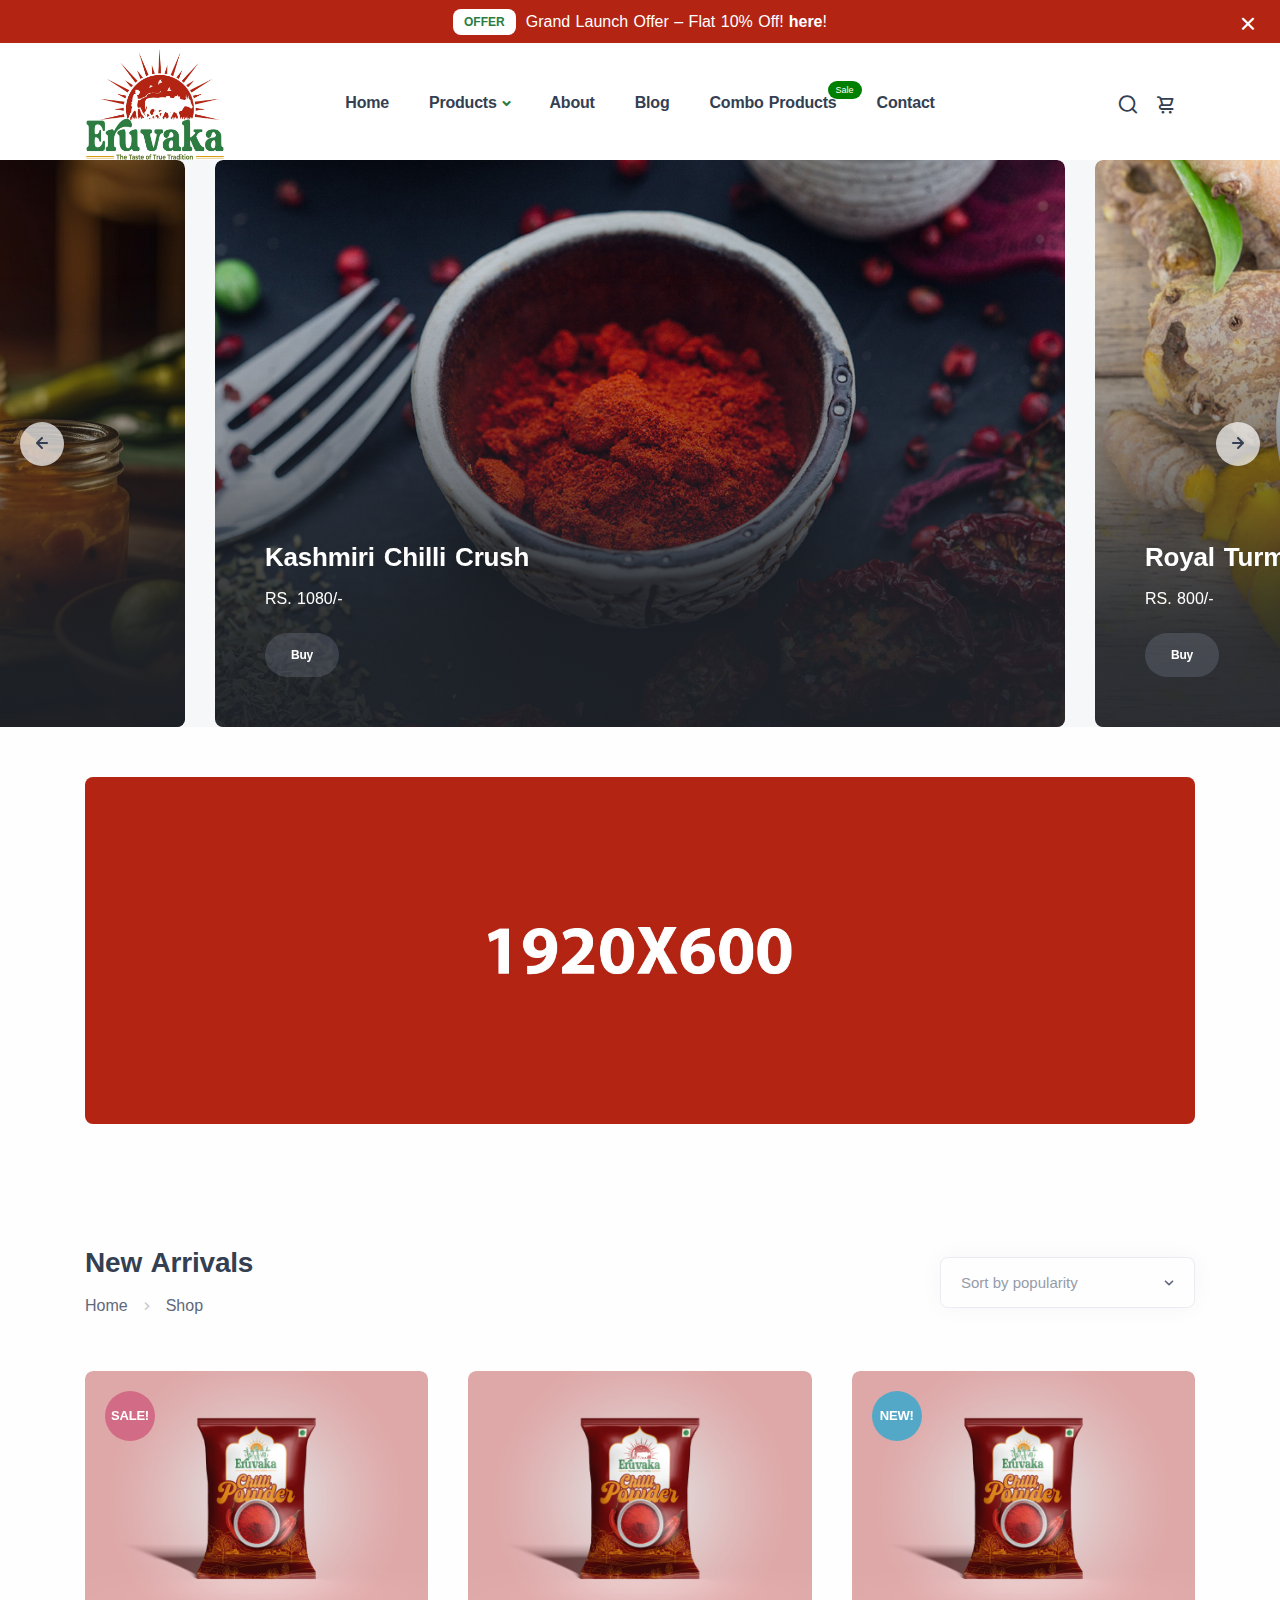
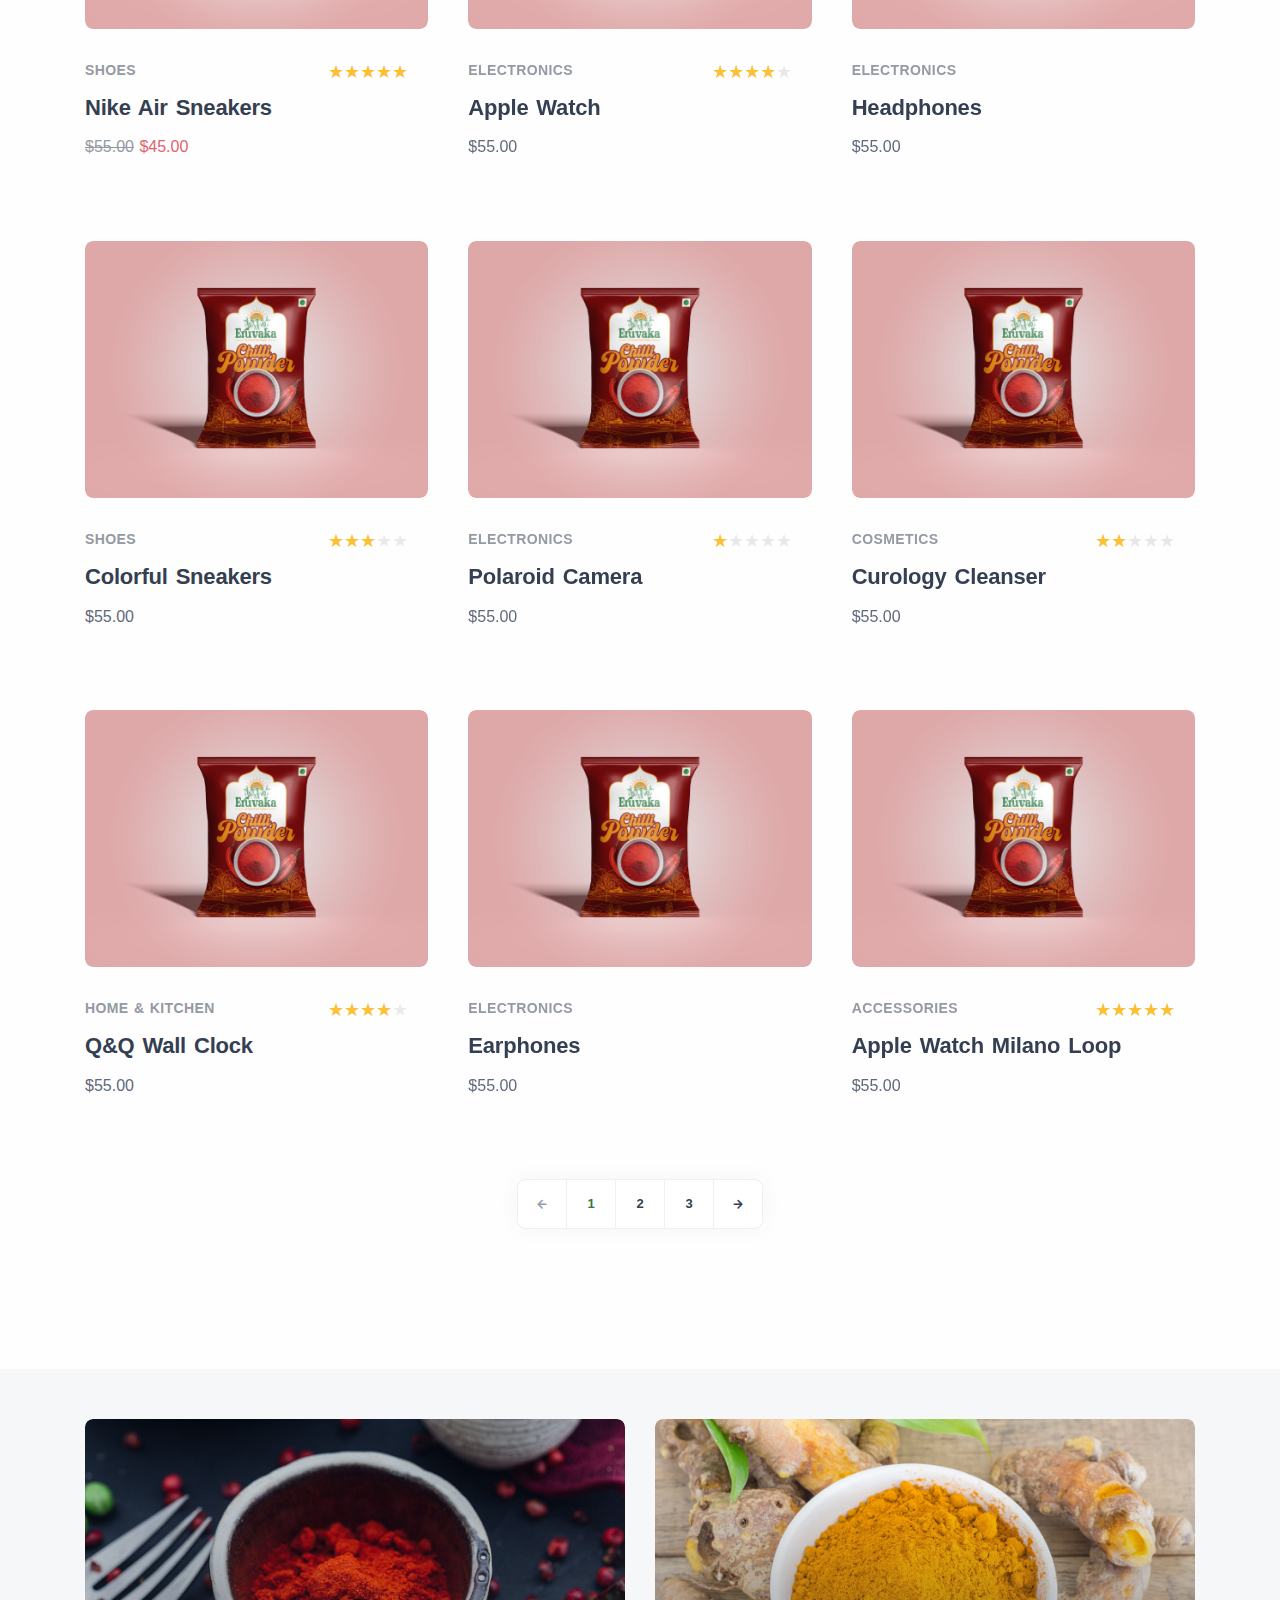
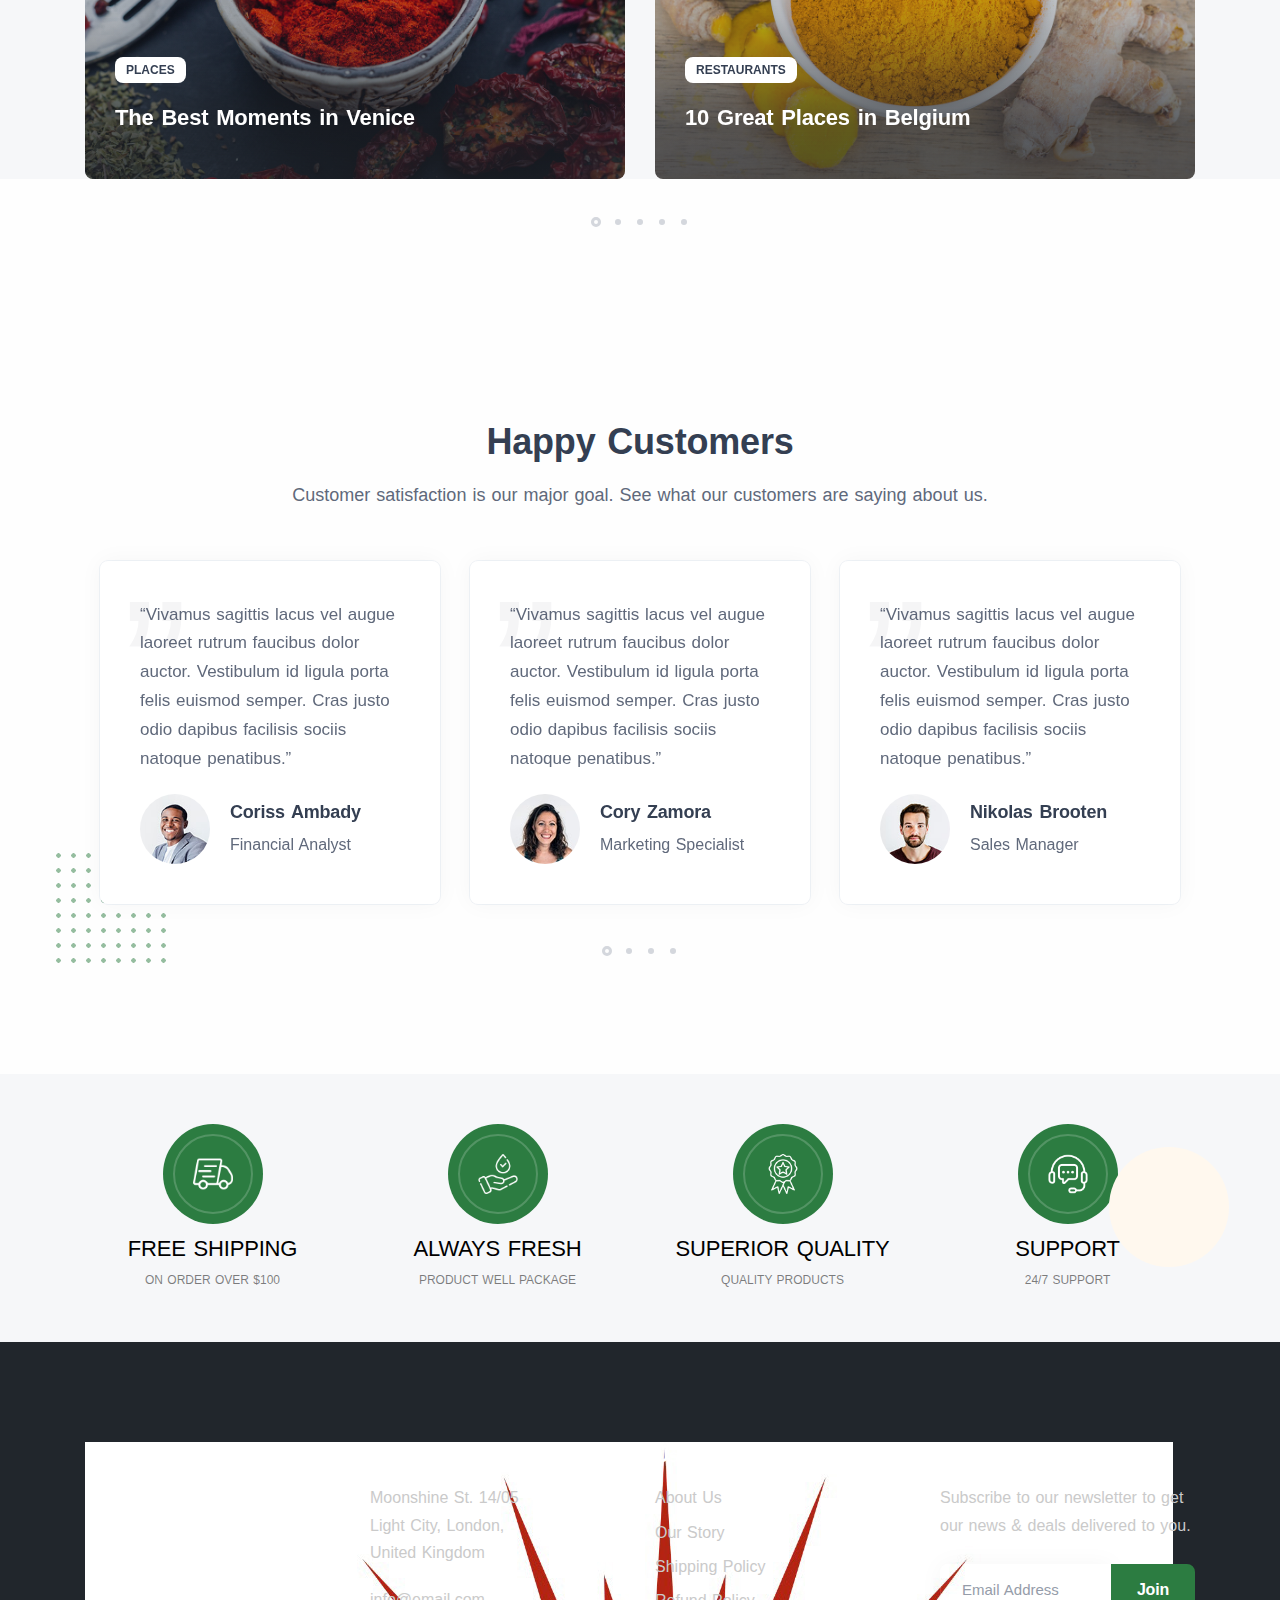
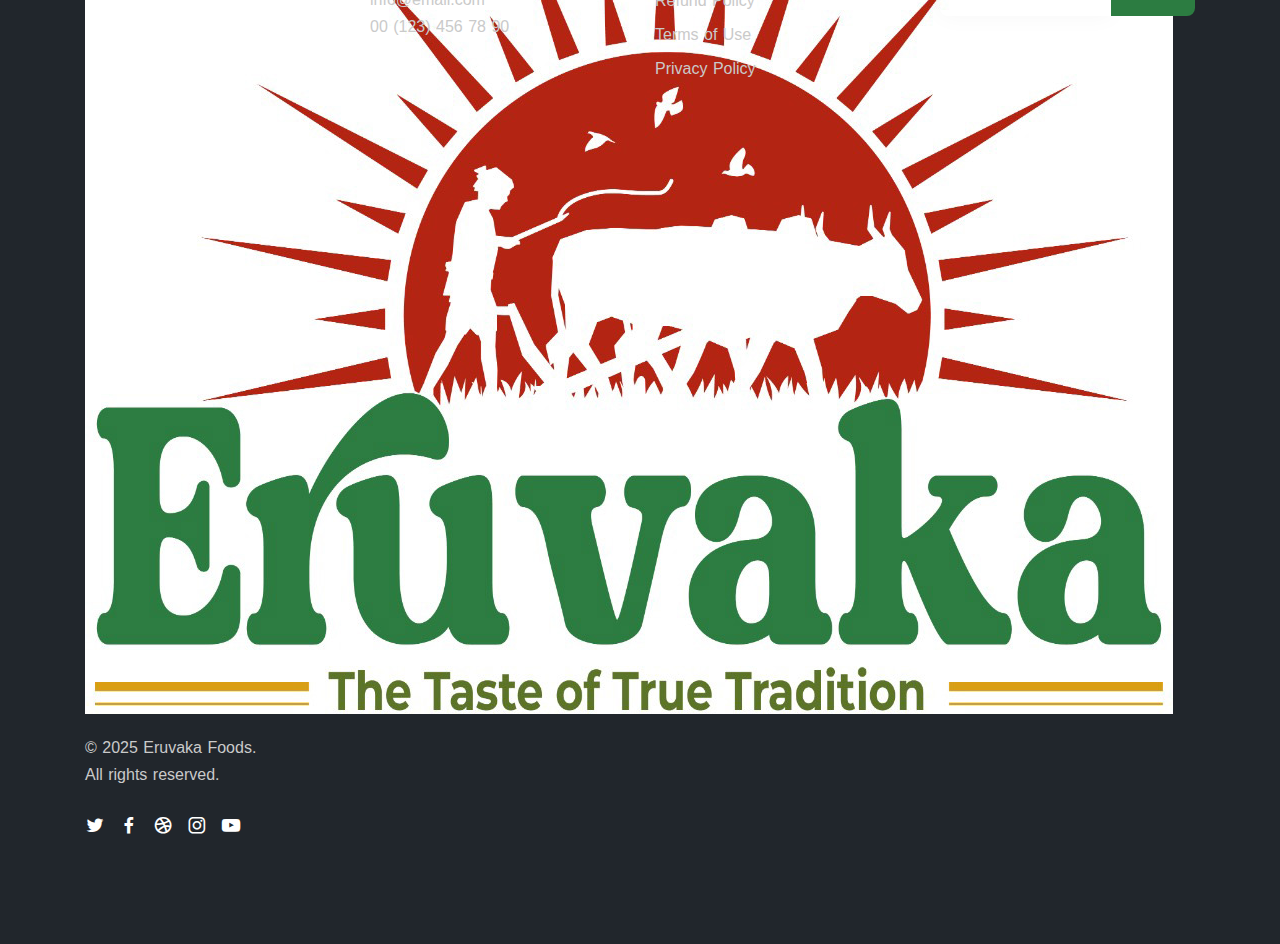
<file: shop.html>
<!DOCTYPE html>
<html lang="en">
  <head>
    <meta charset="utf-8" />
    <meta name="viewport" content="width=device-width, initial-scale=1.0" />
    <meta name="description" content="" />
    <meta name="keywords" content="" />
    <meta name="author" content="elemis" />
    <title>Eruvaka Foods</title>
    <link rel="shortcut icon" href="./assets/img/favicon.png" />
    <link rel="stylesheet" href="./assets/css/plugins.css" />
    <link rel="stylesheet" href="./assets/css/style.css" />

    <link rel="preconnect" href="https://fonts.googleapis.com" />
    <link rel="preconnect" href="https://fonts.gstatic.com" crossorigin />
    <link
      href="https://fonts.googleapis.com/css2?family=Merriweather:ital,opsz,wght@0,18..144,300..900;1,18..144,300..900&family=Open+Sans:ital,wght@0,300..800;1,300..800&display=swap"
      rel="stylesheet"
    />
    <link rel="stylesheet" href="./assets/css/custom.css" />
  </head>

  <body>
    <div class="content-wrapper">
      <header class="wrapper bg-light">
        <div
          class="alert text-white alert-dismissible fade show rounded-0 mb-1 text-lg-center"
          role="alert"
          style="background-color: #b32413; padding: 8px 0"
        >
          <div class="container">
            <div
              class="alert-inner d-flex justify-content-center align-items-center p-0"
            >
              <span
                class="badge badge-lg bg-white text-primary text-uppercase rounded me-2"
                >Offer</span
              >
              Grand Launch Offer – Flat 10% Off!

              <a href="#" class="alert-link link-white hover ms-1">here</a>!
            </div>
            <!-- /.alert-inner -->
          </div>
          <!-- /.container -->
          <button
            type="button"
            class="btn-close"
            data-bs-dismiss="alert"
            aria-label="Close"
          ></button>
        </div>
        <!-- /.alert -->
        <nav
          class="navbar navbar-expand-lg center-nav navbar-light navbar-bg-light"
        >
          <div class="container flex-lg-row flex-nowrap align-items-center">
            <div class="navbar-brand w-100">
              <a href="#">
                <img
                  src="./assets/img/logo1.jpg"
                  alt=""
                  style="max-width: 140px"
                />
              </a>
            </div>
            <div
              class="navbar-collapse offcanvas offcanvas-nav offcanvas-start"
            >
              <div class="offcanvas-header d-lg-none">
                <h3 class="text-white fs-30 mb-0">Eruvaka Foods</h3>
                <button
                  type="button"
                  class="btn-close btn-close-white"
                  data-bs-dismiss="offcanvas"
                  aria-label="Close"
                ></button>
              </div>
              <div class="offcanvas-body ms-lg-auto d-flex flex-column h-100">
                <ul class="navbar-nav">
                  <li class="nav-item">
                    <a class="nav-link" href="#">Home</a>
                  </li>

                  <li class="nav-item dropdown">
                    <a
                      class="nav-link dropdown-toggle"
                      href="#"
                      data-bs-toggle="dropdown"
                      >Products</a
                    >
                    <ul class="dropdown-menu">
                      <li class="nav-item">
                        <a class="dropdown-item" href="#">Spices</a>
                      </li>
                      <li class="nav-item">
                        <a class="dropdown-item" href="#">Pickles</a>
                      </li>
                    </ul>
                  </li>

                  <li class="nav-item">
                    <a class="nav-link" href="#">About</a>
                  </li>

                  <li class="nav-item">
                    <a class="nav-link" href="#">Blog</a>
                  </li>

                  <li class="nav-item">
                    <span class="spclIndication">Sale</span>

                    <a class="nav-link" href="#">Combo Products</a>
                  </li>

                  <li class="nav-item">
                    <a class="nav-link" href="#">Contact</a>
                  </li>
                </ul>
                <!-- /.navbar-nav -->
                <div class="offcanvas-footer d-lg-none">
                  <div>
                    <a href="#" class="link-inverse">info@email.com</a>
                    <br />
                    00 (123) 456 78 90 <br />
                    <nav class="nav social social-white mt-4">
                      <a href="#"><i class="uil uil-twitter"></i></a>
                      <a href="#"><i class="uil uil-facebook-f"></i></a>
                      <a href="#"><i class="uil uil-dribbble"></i></a>
                      <a href="#"><i class="uil uil-instagram"></i></a>
                      <a href="#"><i class="uil uil-youtube"></i></a>
                    </nav>
                    <!-- /.social -->
                  </div>
                </div>
                <!-- /.offcanvas-footer -->
              </div>
              <!-- /.offcanvas-body -->
            </div>
            <!-- /.navbar-collapse -->
            <div class="navbar-other w-100 d-flex ms-auto">
              <ul class="navbar-nav flex-row align-items-center ms-auto">
                <li class="nav-item">
                  <a
                    class="nav-link"
                    data-bs-toggle="offcanvas"
                    data-bs-target="#offcanvas-search"
                    ><i class="uil uil-search"></i
                  ></a>
                </li>
                <li class="nav-item">
                  <a
                    class="nav-link position-relative d-flex flex-row align-items-center"
                    data-bs-toggle="offcanvas"
                    data-bs-target="#offcanvas-cart"
                  >
                    <i class="uil uil-shopping-cart"></i>
                    <span class="badge badge-cart bg-maroon">3</span>
                  </a>
                </li>
                <li class="nav-item d-lg-none">
                  <button class="hamburger offcanvas-nav-btn">
                    <span></span>
                  </button>
                </li>
              </ul>
              <!-- /.navbar-nav -->
            </div>
            <!-- /.navbar-other -->
          </div>
          <!-- /.container -->
        </nav>
        <!-- /.navbar -->
        <div
          class="offcanvas offcanvas-end bg-light"
          id="offcanvas-cart"
          data-bs-scroll="true"
        >
          <div class="offcanvas-header">
            <h3 class="mb-0">Your Cart</h3>
            <button
              type="button"
              class="btn-close"
              data-bs-dismiss="offcanvas"
              aria-label="Close"
            ></button>
          </div>
          <div class="offcanvas-body d-flex flex-column">
            <div class="shopping-cart">
              <div
                class="shopping-cart-item d-flex justify-content-between mb-4"
              >
                <div class="d-flex flex-row">
                  <figure class="rounded w-17">
                    <a href="#"
                      ><img
                        src="./assets/img/photos/sth1.jpg"
                        srcset="./assets/img/photos/sth1@2x.jpg 2x"
                        alt=""
                    /></a>
                  </figure>
                  <div class="w-100 ms-4">
                    <h3 class="post-title fs-16 lh-xs mb-1">
                      <a href="#" class="link-dark">Nike Air Sneakers</a>
                    </h3>
                    <p class="price fs-sm">
                      <del><span class="amount">$55.00</span></del>
                      <ins><span class="amount">$45.99</span></ins>
                    </p>
                    <div class="form-select-wrapper">
                      <select class="form-select form-select-sm">
                        <option value="1" selected>1</option>
                        <option value="2">2</option>
                        <option value="3">3</option>
                        <option value="4">4</option>
                        <option value="5">5</option>
                      </select>
                    </div>
                    <!--/.form-select-wrapper -->
                  </div>
                </div>
                <div class="ms-2">
                  <a href="#" class="link-dark"
                    ><i class="uil uil-trash-alt"></i
                  ></a>
                </div>
              </div>
              <!--/.shopping-cart-item -->
              <div
                class="shopping-cart-item d-flex justify-content-between mb-4"
              >
                <div class="d-flex flex-row">
                  <figure class="rounded w-17">
                    <a href="#"
                      ><img
                        src="./assets/img/photos/sth2.jpg"
                        srcset="./assets/img/photos/sth2@2x.jpg 2x"
                        alt=""
                    /></a>
                  </figure>
                  <div class="w-100 ms-4">
                    <h3 class="post-title fs-16 lh-xs mb-1">
                      <a href="#" class="link-dark">Colorful Sneakers</a>
                    </h3>
                    <p class="price fs-sm">
                      <span class="amount">$45.00</span>
                    </p>
                    <div class="form-select-wrapper">
                      <select class="form-select form-select-sm">
                        <option value="1" selected>1</option>
                        <option value="2">2</option>
                        <option value="3">3</option>
                        <option value="4">4</option>
                        <option value="5">5</option>
                      </select>
                    </div>
                    <!--/.form-select-wrapper -->
                  </div>
                </div>
                <div class="ms-2">
                  <a href="#" class="link-dark"
                    ><i class="uil uil-trash-alt"></i
                  ></a>
                </div>
              </div>
              <!--/.shopping-cart-item -->
              <div
                class="shopping-cart-item d-flex justify-content-between mb-4"
              >
                <div class="d-flex flex-row">
                  <figure class="rounded w-17">
                    <a href="#"
                      ><img
                        src="./assets/img/photos/sth3.jpg"
                        srcset="./assets/img/photos/sth3@2x.jpg 2x"
                        alt=""
                    /></a>
                  </figure>
                  <div class="w-100 ms-4">
                    <h3 class="post-title fs-16 lh-xs mb-1">
                      <a href="#" class="link-dark">Polaroid Camera</a>
                    </h3>
                    <p class="price fs-sm">
                      <span class="amount">$45.00</span>
                    </p>
                    <div class="form-select-wrapper">
                      <select class="form-select form-select-sm">
                        <option value="1" selected>1</option>
                        <option value="2">2</option>
                        <option value="3">3</option>
                        <option value="4">4</option>
                        <option value="5">5</option>
                      </select>
                    </div>
                    <!--/.form-select-wrapper -->
                  </div>
                </div>
                <div class="ms-2">
                  <a href="#" class="link-dark"
                    ><i class="uil uil-trash-alt"></i
                  ></a>
                </div>
              </div>
              <!--/.shopping-cart-item -->
            </div>
            <!-- /.shopping-cart-->
            <div class="offcanvas-footer flex-column text-center">
              <div class="d-flex w-100 justify-content-between mb-4">
                <span>Subtotal:</span>
                <span class="h6 mb-0">$135.99</span>
              </div>
              <a
                href="#"
                class="btn btn-primary btn-icon btn-icon-start rounded w-100 mb-4"
                ><i class="uil uil-credit-card fs-18"></i> Checkout</a
              >
              <p class="fs-14 mb-0">Free shipping on all orders over $50</p>
            </div>
            <!-- /.offcanvas-footer-->
          </div>
          <!-- /.offcanvas-body -->
        </div>
        <!-- /.offcanvas -->
        <div
          class="offcanvas offcanvas-top bg-light"
          id="offcanvas-search"
          data-bs-scroll="true"
        >
          <div class="container d-flex flex-row py-6">
            <form class="search-form w-100">
              <input
                id="search-form"
                type="text"
                class="form-control"
                placeholder="Type keyword and hit enter"
              />
            </form>
            <!-- /.search-form -->
            <button
              type="button"
              class="btn-close"
              data-bs-dismiss="offcanvas"
              aria-label="Close"
            ></button>
          </div>
          <!-- /.container -->
        </div>
        <!-- /.offcanvas -->
      </header>
      <!-- /header -->

      <section id="home">
        <div class="wrapper bg-gray overflow-hidden">
          <div class="container-fluid px-xl-0">
            <div
              class="swiper-container swiper-auto"
              data-margin="30"
              data-dots="true"
              data-nav="true"
              data-centered="true"
              data-loop="true"
              data-items-auto="true"
            >
              <div class="swiper overflow-visible">
                <div class="swiper-wrapper">
                  <div class="swiper-slide">
                    <figure
                      class="overlay caption caption-overlay rounded mb-0"
                    >
                      <img src="./assets/img/b1.jpg" alt="" />
                      <span class="bg"></span>
                      <figurecaption>
                        <h2>Kashmiri Chilli Crush</h2>
                        <p>RS. 1080/-</p>
                        <a href="#" class="btn btn-soft-ash rounded-pill"
                          >Buy</a
                        >
                      </figurecaption>
                    </figure>
                  </div>
                  <!--/.swiper-slide -->
                  <div class="swiper-slide">
                    <figure
                      class="overlay caption caption-overlay rounded mb-0"
                    >
                      <img src="./assets/img/b2.jpg" alt="" />
                      <span class="bg"></span>
                      <figurecaption>
                        <h2>Royal Turmeric Gold</h2>
                        <p>RS. 800/-</p>
                        <a href="#" class="btn btn-soft-ash rounded-pill"
                          >Buy</a
                        >
                      </figurecaption>
                    </figure>
                  </div>
                  <!--/.swiper-slide -->
                  <div class="swiper-slide">
                    <figure
                      class="overlay caption caption-overlay rounded mb-0"
                    >
                      <img src="./assets/img/b3.jpg" alt="" />
                      <span class="bg"></span>
                      <figurecaption>
                        <h2>Desi Masala Mix</h2>
                        <p>RS. 680/-</p>
                        <a href="#" class="btn btn-soft-ash rounded-pill"
                          >Buy</a
                        >
                      </figurecaption>
                    </figure>
                  </div>
                  <!--/.swiper-slide -->
                  <div class="swiper-slide">
                    <figure
                      class="overlay caption caption-overlay rounded mb-0"
                    >
                      <img src="./assets/img/b4.jpg" alt="" />
                      <span class="bg"></span>
                      <figurecaption>
                        <h2>Ghar Ki Garam Masala</h2>
                        <p>RS. 1300/-</p>
                        <a href="#" class="btn btn-soft-ash rounded-pill"
                          >Buy</a
                        >
                      </figurecaption>
                    </figure>
                  </div>
                  <!--/.swiper-slide -->
                  <div class="swiper-slide">
                    <figure
                      class="overlay caption caption-overlay rounded mb-0"
                    >
                      <img src="./assets/img/b5.jpg" alt="" />
                      <span class="bg"></span>
                      <figurecaption>
                        <h2>Kashmiri Chilli Crush</h2>
                        <p>RS. 750/-</p>
                        <a href="#" class="btn btn-soft-ash rounded-pill"
                          >Buy</a
                        >
                      </figurecaption>
                    </figure>
                  </div>
                  <!--/.swiper-slide -->
                </div>
                <!--/.swiper-wrapper -->
              </div>
              <!-- /.swiper -->
            </div>
            <!-- /.swiper-container -->
          </div>
          <!-- /.cotnainer -->
        </div>
        <!-- /.overflow-hidden -->
      </section>
      <!-- /section -->

      <section>
        <div class="wrapper">
          <div class="container pt-10">
            <img
              src="/assets/img/ba.jpg"
              class="rounded"
              style="width: 100%; height: auto"
            />
          </div>
        </div>
      </section>

      <section class="wrapper bg-light">
        <div class="container py-14 py-md-16">
          <div class="row align-items-center mb-10 position-relative zindex-1">
            <div class="col-md-8 col-lg-9 col-xl-8 col-xxl-7 pe-xl-20">
              <h2 class="display-6">New Arrivals</h2>
              <nav class="d-inline-block" aria-label="breadcrumb">
                <ol class="breadcrumb mb-0">
                  <li class="breadcrumb-item"><a href="#">Home</a></li>
                  <li class="breadcrumb-item active" aria-current="page">
                    Shop
                  </li>
                </ol>
              </nav>
              <!-- /nav -->
            </div>
            <!--/column -->
            <div class="col-md-4 col-lg-3 ms-md-auto text-md-end mt-5 mt-md-0">
              <div class="form-select-wrapper">
                <select class="form-select">
                  <option value="popularity">Sort by popularity</option>
                  <option value="rating">Sort by average rating</option>
                  <option value="newness">Sort by newness</option>
                  <option value="price: low to high">
                    Sort by price: low to high
                  </option>
                  <option value="price: high to low">
                    Sort by price: high to low
                  </option>
                </select>
              </div>
              <!--/.form-select-wrapper -->
            </div>
            <!--/column -->
          </div>
          <!--/.row -->
          <div class="grid grid-view projects-masonry shop mb-13">
            <div class="row gx-md-8 gy-10 gy-md-13 isotope">
              <div class="project item col-md-6 col-xl-4">
                <figure class="rounded mb-6">
                  <img src="./assets/img/prdct.jpg" alt="" />
                  <a
                    class="item-like"
                    href="#"
                    data-bs-toggle="white-tooltip"
                    title="Add to wishlist"
                    ><i class="uil uil-heart"></i
                  ></a>
                  <a
                    class="item-view"
                    href="#"
                    data-bs-toggle="white-tooltip"
                    title="Quick view"
                    ><i class="uil uil-eye"></i
                  ></a>
                  <a href="#" class="item-cart"
                    ><i class="uil uil-shopping-bag"></i> Add to Cart</a
                  >
                  <span
                    class="avatar bg-pink text-white w-10 h-10 position-absolute text-uppercase fs-13"
                    style="top: 1rem; left: 1rem"
                    ><span>Sale!</span></span
                  >
                </figure>
                <div class="post-header">
                  <div
                    class="d-flex flex-row align-items-center justify-content-between mb-2"
                  >
                    <div class="post-category text-ash mb-0">Shoes</div>
                    <span class="ratings five"></span>
                  </div>
                  <h2 class="post-title h3 fs-22">
                    <a href="#" class="link-dark">Nike Air Sneakers</a>
                  </h2>
                  <p class="price">
                    <del><span class="amount">$55.00</span></del>
                    <ins><span class="amount">$45.00</span></ins>
                  </p>
                </div>
                <!-- /.post-header -->
              </div>
              <!-- /.item -->
              <div class="project item col-md-6 col-xl-4">
                <figure class="rounded mb-6">
                  <img src="./assets/img/prdct1.jpg" alt="" />
                  <a
                    class="item-like"
                    href="#"
                    data-bs-toggle="white-tooltip"
                    title="Add to wishlist"
                    ><i class="uil uil-heart"></i
                  ></a>
                  <a
                    class="item-view"
                    href="#"
                    data-bs-toggle="white-tooltip"
                    title="Quick view"
                    ><i class="uil uil-eye"></i
                  ></a>
                  <a href="#" class="item-cart"
                    ><i class="uil uil-shopping-bag"></i> Add to Cart</a
                  >
                </figure>
                <div class="post-header">
                  <div
                    class="d-flex flex-row align-items-center justify-content-between mb-2"
                  >
                    <div class="post-category text-ash mb-0">Electronics</div>
                    <span class="ratings four"></span>
                  </div>
                  <h2 class="post-title h3 fs-22">
                    <a href="#" class="link-dark">Apple Watch</a>
                  </h2>
                  <p class="price"><span class="amount">$55.00</span></p>
                </div>
                <!-- /.post-header -->
              </div>
              <!-- /.item -->
              <div class="project item col-md-6 col-xl-4">
                <figure class="rounded mb-6">
                  <img src="./assets/img/prdct.jpg" alt="" />
                  <a
                    class="item-like"
                    href="#"
                    data-bs-toggle="white-tooltip"
                    title="Add to wishlist"
                    ><i class="uil uil-heart"></i
                  ></a>
                  <a
                    class="item-view"
                    href="#"
                    data-bs-toggle="white-tooltip"
                    title="Quick view"
                    ><i class="uil uil-eye"></i
                  ></a>
                  <a href="#" class="item-cart"
                    ><i class="uil uil-shopping-bag"></i> Add to Cart</a
                  >
                  <span
                    class="avatar bg-aqua text-white w-10 h-10 position-absolute text-uppercase fs-13"
                    style="top: 1rem; left: 1rem"
                    ><span>New!</span></span
                  >
                </figure>
                <div class="post-header">
                  <div
                    class="d-flex flex-row align-items-center justify-content-between mb-2"
                  >
                    <div class="post-category text-ash mb-0">Electronics</div>
                  </div>
                  <h2 class="post-title h3 fs-22">
                    <a href="#" class="link-dark">Headphones</a>
                  </h2>
                  <p class="price"><span class="amount">$55.00</span></p>
                </div>
                <!-- /.post-header -->
              </div>
              <!-- /.item -->
              <div class="project item col-md-6 col-xl-4">
                <figure class="rounded mb-6">
                  <img src="./assets/img/prdct.jpg" alt="" />
                  <a
                    class="item-like"
                    href="#"
                    data-bs-toggle="white-tooltip"
                    title="Add to wishlist"
                    ><i class="uil uil-heart"></i
                  ></a>
                  <a
                    class="item-view"
                    href="#"
                    data-bs-toggle="white-tooltip"
                    title="Quick view"
                    ><i class="uil uil-eye"></i
                  ></a>
                  <a href="#" class="item-cart"
                    ><i class="uil uil-shopping-bag"></i> Add to Cart</a
                  >
                </figure>
                <div class="post-header">
                  <div
                    class="d-flex flex-row align-items-center justify-content-between mb-2"
                  >
                    <div class="post-category text-ash mb-0">Shoes</div>
                    <span class="ratings three"></span>
                  </div>
                  <h2 class="post-title h3 fs-22">
                    <a href="#" class="link-dark">Colorful Sneakers</a>
                  </h2>
                  <p class="price"><span class="amount">$55.00</span></p>
                </div>
                <!-- /.post-header -->
              </div>
              <!-- /.item -->
              <div class="project item col-md-6 col-xl-4">
                <figure class="rounded mb-6">
                  <img src="./assets/img/prdct.jpg" alt="" />
                  <a
                    class="item-like"
                    href="#"
                    data-bs-toggle="white-tooltip"
                    title="Add to wishlist"
                    ><i class="uil uil-heart"></i
                  ></a>
                  <a
                    class="item-view"
                    href="#"
                    data-bs-toggle="white-tooltip"
                    title="Quick view"
                    ><i class="uil uil-eye"></i
                  ></a>
                  <a href="#" class="item-cart"
                    ><i class="uil uil-shopping-bag"></i> Add to Cart</a
                  >
                </figure>
                <div class="post-header">
                  <div
                    class="d-flex flex-row align-items-center justify-content-between mb-2"
                  >
                    <div class="post-category text-ash mb-0">Electronics</div>
                    <span class="ratings one"></span>
                  </div>
                  <h2 class="post-title h3 fs-22">
                    <a href="#" class="link-dark">Polaroid Camera</a>
                  </h2>
                  <p class="price"><span class="amount">$55.00</span></p>
                </div>
                <!-- /.post-header -->
              </div>
              <!-- /.item -->
              <div class="project item col-md-6 col-xl-4">
                <figure class="rounded mb-6">
                  <img src="./assets/img/prdct.jpg" alt="" />
                  <a
                    class="item-like"
                    href="#"
                    data-bs-toggle="white-tooltip"
                    title="Add to wishlist"
                    ><i class="uil uil-heart"></i
                  ></a>
                  <a
                    class="item-view"
                    href="#"
                    data-bs-toggle="white-tooltip"
                    title="Quick view"
                    ><i class="uil uil-eye"></i
                  ></a>
                  <a href="#" class="item-cart"
                    ><i class="uil uil-shopping-bag"></i> Add to Cart</a
                  >
                </figure>
                <div class="post-header">
                  <div
                    class="d-flex flex-row align-items-center justify-content-between mb-2"
                  >
                    <div class="post-category text-ash mb-0">Cosmetics</div>
                    <span class="ratings two"></span>
                  </div>
                  <h2 class="post-title h3 fs-22">
                    <a href="#" class="link-dark">Curology Cleanser</a>
                  </h2>
                  <p class="price"><span class="amount">$55.00</span></p>
                </div>
                <!-- /.post-header -->
              </div>
              <!-- /.item -->
              <div class="project item col-md-6 col-xl-4">
                <figure class="rounded mb-6">
                  <img src="./assets/img/prdct.jpg" alt="" />
                  <a
                    class="item-like"
                    href="#"
                    data-bs-toggle="white-tooltip"
                    title="Add to wishlist"
                    ><i class="uil uil-heart"></i
                  ></a>
                  <a
                    class="item-view"
                    href="#"
                    data-bs-toggle="white-tooltip"
                    title="Quick view"
                    ><i class="uil uil-eye"></i
                  ></a>
                  <a href="#" class="item-cart"
                    ><i class="uil uil-shopping-bag"></i> Add to Cart</a
                  >
                </figure>
                <div class="post-header">
                  <div
                    class="d-flex flex-row align-items-center justify-content-between mb-2"
                  >
                    <div class="post-category text-ash mb-0">
                      Home & Kitchen
                    </div>
                    <span class="ratings four"></span>
                  </div>
                  <h2 class="post-title h3 fs-22">
                    <a href="#" class="link-dark">Q&Q Wall Clock</a>
                  </h2>
                  <p class="price"><span class="amount">$55.00</span></p>
                </div>
                <!-- /.post-header -->
              </div>
              <!-- /.item -->
              <div class="project item col-md-6 col-xl-4">
                <figure class="rounded mb-6">
                  <img src="./assets/img/prdct.jpg" alt="" />
                  <a
                    class="item-like"
                    href="#"
                    data-bs-toggle="white-tooltip"
                    title="Add to wishlist"
                    ><i class="uil uil-heart"></i
                  ></a>
                  <a
                    class="item-view"
                    href="#"
                    data-bs-toggle="white-tooltip"
                    title="Quick view"
                    ><i class="uil uil-eye"></i
                  ></a>
                  <a href="#" class="item-cart"
                    ><i class="uil uil-shopping-bag"></i> Add to Cart</a
                  >
                </figure>
                <div class="post-header">
                  <div
                    class="d-flex flex-row align-items-center justify-content-between mb-2"
                  >
                    <div class="post-category text-ash mb-0">Electronics</div>
                  </div>
                  <h2 class="post-title h3 fs-22">
                    <a href="#" class="link-dark">Earphones</a>
                  </h2>
                  <p class="price"><span class="amount">$55.00</span></p>
                </div>
                <!-- /.post-header -->
              </div>
              <!-- /.item -->
              <div class="project item col-md-6 col-xl-4">
                <figure class="rounded mb-6">
                  <img src="./assets/img/prdct.jpg" alt="" />
                  <a
                    class="item-like"
                    href="#"
                    data-bs-toggle="white-tooltip"
                    title="Add to wishlist"
                    ><i class="uil uil-heart"></i
                  ></a>
                  <a
                    class="item-view"
                    href="#"
                    data-bs-toggle="white-tooltip"
                    title="Quick view"
                    ><i class="uil uil-eye"></i
                  ></a>
                  <a href="#" class="item-cart"
                    ><i class="uil uil-shopping-bag"></i> Add to Cart</a
                  >
                </figure>
                <div class="post-header">
                  <div
                    class="d-flex flex-row align-items-center justify-content-between mb-2"
                  >
                    <div class="post-category text-ash mb-0">Accessories</div>
                    <span class="ratings five"></span>
                  </div>
                  <h2 class="post-title h3 fs-22">
                    <a href="#" class="link-dark">Apple Watch Milano Loop</a>
                  </h2>
                  <p class="price"><span class="amount">$55.00</span></p>
                </div>
                <!-- /.post-header -->
              </div>
              <!-- /.item -->
            </div>
            <!-- /.row -->
          </div>
          <!-- /.grid -->
          <nav class="d-flex justify-content-center" aria-label="pagination">
            <ul class="pagination">
              <li class="page-item disabled">
                <a class="page-link" href="#" aria-label="Previous">
                  <span aria-hidden="true"
                    ><i class="uil uil-arrow-left"></i
                  ></span>
                </a>
              </li>
              <li class="page-item active">
                <a class="page-link" href="#">1</a>
              </li>
              <li class="page-item"><a class="page-link" href="#">2</a></li>
              <li class="page-item"><a class="page-link" href="#">3</a></li>
              <li class="page-item">
                <a class="page-link" href="#" aria-label="Next">
                  <span aria-hidden="true"
                    ><i class="uil uil-arrow-right"></i
                  ></span>
                </a>
              </li>
            </ul>
            <!-- /.pagination -->
          </nav>
          <!-- /nav -->
        </div>
        <!-- /.container -->
      </section>
      <!-- /section -->

      <section class="wrapper bg-gray">
        <div class="container pt-10">
          <div
            class="swiper-container blog grid-view mb-16"
            data-margin="30"
            data-dots="true"
            data-items-lg="2"
            data-items-md="1"
            data-items-xs="1"
          >
            <div class="swiper">
              <div class="swiper-wrapper">
                <div class="swiper-slide">
                  <figure class="overlay caption caption-overlay rounded mb-0">
                    <a href="#"> <img src="./assets/img/b1.jpg" alt="" /></a>
                    <figcaption>
                      <span class="badge badge-lg bg-white text-uppercase mb-3"
                        >Places</span
                      >
                      <h2 class="post-title h3 mt-1 mb-3">
                        <a href="#">The Best Moments in Venice</a>
                      </h2>

                      <!-- /.post-meta -->
                    </figcaption>
                    <!-- /figcaption -->
                  </figure>
                  <!-- /figure -->
                </div>
                <!--/.swiper-slide -->
                <div class="swiper-slide">
                  <figure class="overlay caption caption-overlay rounded mb-0">
                    <a href="#"> <img src="./assets/img/b2.jpg" alt="" /></a>
                    <figcaption>
                      <span class="badge badge-lg bg-white text-uppercase mb-3"
                        >Restaurants</span
                      >
                      <h2 class="post-title h3 mt-1 mb-3">
                        <a href="#">10 Great Places in Belgium</a>
                      </h2>

                      <!-- /.post-meta -->
                    </figcaption>
                    <!-- /figcaption -->
                  </figure>
                  <!-- /figure -->
                </div>
                <!--/.swiper-slide -->
                <div class="swiper-slide">
                  <figure class="overlay caption caption-overlay rounded mb-0">
                    <a href="#"> <img src="./assets/img/b3.jpg" alt="" /></a>
                    <figcaption>
                      <span class="badge badge-lg bg-white text-uppercase mb-3"
                        >Roadtrip</span
                      >
                      <h2 class="post-title h3 mt-1 mb-3">
                        <a href="#">A Dreamy Roadtrip in Australia</a>
                      </h2>

                      <!-- /.post-meta -->
                    </figcaption>
                    <!-- /figcaption -->
                  </figure>
                  <!-- /figure -->
                </div>
                <!--/.swiper-slide -->
                <div class="swiper-slide">
                  <figure class="overlay caption caption-overlay rounded mb-0">
                    <a href="#"> <img src="./assets/img/b3.jpg" alt="" /></a>
                    <figcaption>
                      <span class="badge badge-lg bg-white text-uppercase mb-3"
                        >Historic</span
                      >
                      <h2 class="post-title h3 mt-1 mb-3">
                        <a href="#">My Love Affair with Cappadocia</a>
                      </h2>

                      <!-- /.post-meta -->
                    </figcaption>
                    <!-- /figcaption -->
                  </figure>
                  <!-- /figure -->
                </div>
                <!--/.swiper-slide -->
                <div class="swiper-slide">
                  <figure class="overlay caption caption-overlay rounded mb-0">
                    <a href="#"> <img src="./assets/img/b4.jpg" alt="" /></a>
                    <figcaption>
                      <span class="badge badge-lg bg-white text-uppercase mb-3"
                        >Nature</span
                      >
                      <h2 class="post-title h3 mt-1 mb-3">
                        <a href="#">24 Hours in a Village of Valencia</a>
                      </h2>

                      <!-- /.post-meta -->
                    </figcaption>
                    <!-- /figcaption -->
                  </figure>
                  <!-- /figure -->
                </div>
                <!--/.swiper-slide -->
                <div class="swiper-slide">
                  <figure class="overlay caption caption-overlay rounded mb-0">
                    <a href="#"> <img src="./assets/img/b5.jpg" alt="" /></a>
                    <figcaption>
                      <span class="badge badge-lg bg-white text-uppercase mb-3"
                        >Architecture</span
                      >
                      <h2 class="post-title h3 mt-1 mb-3">
                        <a href="#">The Largest Train Station in Europe</a>
                      </h2>

                      <!-- /.post-meta -->
                    </figcaption>
                    <!-- /figcaption -->
                  </figure>
                  <!-- /figure -->
                </div>
                <!--/.swiper-slide -->
              </div>
              <!--/.swiper-wrapper -->
            </div>
            <!-- /.swiper -->
          </div>
          <!-- /.swiper-container -->
        </div>
      </section>
      <section class="wrapper bg-light">
        <div class="container py-14 py-md-16">
          <h2 class="display-4 mb-3 text-center">Happy Customers</h2>
          <p class="lead text-center mb-6 px-md-16 px-lg-0">
            Customer satisfaction is our major goal. See what our customers are
            saying about us.
          </p>
          <div class="position-relative">
            <div
              class="shape rounded-circle bg-soft-yellow rellax w-16 h-16"
              data-rellax-speed="1"
              style="bottom: 0.5rem; right: -1.7rem"
            ></div>
            <div
              class="shape bg-dot primary rellax w-16 h-16"
              data-rellax-speed="1"
              style="top: -1rem; left: -1.7rem"
            ></div>
            <div
              class="swiper-container dots-closer mb-6"
              data-margin="0"
              data-dots="true"
              data-items-xl="3"
              data-items-md="2"
              data-items-xs="1"
            >
              <div class="swiper">
                <div class="swiper-wrapper">
                  <div class="swiper-slide">
                    <div class="item-inner">
                      <div class="card">
                        <div class="card-body">
                          <blockquote class="icon mb-0">
                            <p>
                              “Vivamus sagittis lacus vel augue laoreet rutrum
                              faucibus dolor auctor. Vestibulum id ligula porta
                              felis euismod semper. Cras justo odio dapibus
                              facilisis sociis natoque penatibus.”
                            </p>
                            <div class="blockquote-details">
                              <img
                                class="rounded-circle w-12"
                                src="./assets/img/avatars/te1.jpg"
                                srcset="./assets/img/avatars/te1@2x.jpg 2x"
                                alt=""
                              />
                              <div class="info">
                                <h5 class="mb-1">Coriss Ambady</h5>
                                <p class="mb-0">Financial Analyst</p>
                              </div>
                            </div>
                          </blockquote>
                        </div>
                        <!-- /.card-body -->
                      </div>
                      <!-- /.card -->
                    </div>
                    <!-- /.item-inner -->
                  </div>
                  <!--/.swiper-slide -->
                  <div class="swiper-slide">
                    <div class="item-inner">
                      <div class="card">
                        <div class="card-body">
                          <blockquote class="icon mb-0">
                            <p>
                              “Vivamus sagittis lacus vel augue laoreet rutrum
                              faucibus dolor auctor. Vestibulum id ligula porta
                              felis euismod semper. Cras justo odio dapibus
                              facilisis sociis natoque penatibus.”
                            </p>
                            <div class="blockquote-details">
                              <img
                                class="rounded-circle w-12"
                                src="./assets/img/avatars/te2.jpg"
                                srcset="./assets/img/avatars/te2@2x.jpg 2x"
                                alt=""
                              />
                              <div class="info">
                                <h5 class="mb-1">Cory Zamora</h5>
                                <p class="mb-0">Marketing Specialist</p>
                              </div>
                            </div>
                          </blockquote>
                        </div>
                        <!-- /.card-body -->
                      </div>
                      <!-- /.card -->
                    </div>
                    <!-- /.item-inner -->
                  </div>
                  <!--/.swiper-slide -->
                  <div class="swiper-slide">
                    <div class="item-inner">
                      <div class="card">
                        <div class="card-body">
                          <blockquote class="icon mb-0">
                            <p>
                              “Vivamus sagittis lacus vel augue laoreet rutrum
                              faucibus dolor auctor. Vestibulum id ligula porta
                              felis euismod semper. Cras justo odio dapibus
                              facilisis sociis natoque penatibus.”
                            </p>
                            <div class="blockquote-details">
                              <img
                                class="rounded-circle w-12"
                                src="./assets/img/avatars/te3.jpg"
                                srcset="./assets/img/avatars/te3@2x.jpg 2x"
                                alt=""
                              />
                              <div class="info">
                                <h5 class="mb-1">Nikolas Brooten</h5>
                                <p class="mb-0">Sales Manager</p>
                              </div>
                            </div>
                          </blockquote>
                        </div>
                        <!-- /.card-body -->
                      </div>
                      <!-- /.card -->
                    </div>
                    <!-- /.item-inner -->
                  </div>
                  <!--/.swiper-slide -->
                  <div class="swiper-slide">
                    <div class="item-inner">
                      <div class="card">
                        <div class="card-body">
                          <blockquote class="icon mb-0">
                            <p>
                              “Vivamus sagittis lacus vel augue laoreet rutrum
                              faucibus dolor auctor. Vestibulum id ligula porta
                              felis euismod semper. Cras justo odio dapibus
                              facilisis sociis natoque penatibus.”
                            </p>
                            <div class="blockquote-details">
                              <img
                                class="rounded-circle w-12"
                                src="./assets/img/avatars/te4.jpg"
                                srcset="./assets/img/avatars/te4@2x.jpg 2x"
                                alt=""
                              />
                              <div class="info">
                                <h5 class="mb-1">Coriss Ambady</h5>
                                <p class="mb-0">Financial Analyst</p>
                              </div>
                            </div>
                          </blockquote>
                        </div>
                        <!-- /.card-body -->
                      </div>
                      <!-- /.card -->
                    </div>
                    <!-- /.item-inner -->
                  </div>
                  <!--/.swiper-slide -->
                  <div class="swiper-slide">
                    <div class="item-inner">
                      <div class="card">
                        <div class="card-body">
                          <blockquote class="icon mb-0">
                            <p>
                              “Vivamus sagittis lacus vel augue laoreet rutrum
                              faucibus dolor auctor. Vestibulum id ligula porta
                              felis euismod semper. Cras justo odio dapibus
                              facilisis sociis natoque penatibus.”
                            </p>
                            <div class="blockquote-details">
                              <img
                                class="rounded-circle w-12"
                                src="./assets/img/avatars/te5.jpg"
                                srcset="./assets/img/avatars/te5@2x.jpg 2x"
                                alt=""
                              />
                              <div class="info">
                                <h5 class="mb-1">Jackie Sanders</h5>
                                <p class="mb-0">Investment Planner</p>
                              </div>
                            </div>
                          </blockquote>
                        </div>
                        <!-- /.card-body -->
                      </div>
                      <!-- /.card -->
                    </div>
                    <!-- /.item-inner -->
                  </div>
                  <!--/.swiper-slide -->
                  <div class="swiper-slide">
                    <div class="item-inner">
                      <div class="card">
                        <div class="card-body">
                          <blockquote class="icon mb-0">
                            <p>
                              “Vivamus sagittis lacus vel augue laoreet rutrum
                              faucibus dolor auctor. Vestibulum id ligula porta
                              felis euismod semper. Cras justo odio dapibus
                              facilisis sociis natoque penatibus.”
                            </p>
                            <div class="blockquote-details">
                              <img
                                class="rounded-circle w-12"
                                src="./assets/img/avatars/te6.jpg"
                                srcset="./assets/img/avatars/te6@2x.jpg 2x"
                                alt=""
                              />
                              <div class="info">
                                <h5 class="mb-1">Laura Widerski</h5>
                                <p class="mb-0">Sales Specialist</p>
                              </div>
                            </div>
                          </blockquote>
                        </div>
                        <!-- /.card-body -->
                      </div>
                      <!-- /.card -->
                    </div>
                    <!-- /.item-inner -->
                  </div>
                  <!--/.swiper-slide -->
                </div>
                <!--/.swiper-wrapper -->
              </div>
              <!-- /.swiper -->
            </div>
            <!-- /.swiper-container -->
          </div>
          <!-- /.position-relative -->
        </div>
        <!-- /.container -->
      </section>
      <!-- /section -->

      <section class="ftco-section wrapper bg-gray">
        <div class="container pt-10 pb-10">
          <div class="row no-gutters ftco-services">
            <div
              class="col-md-3 text-center d-flex align-self-stretch ftco-animate fadeInUp ftco-animated"
            >
              <div class="media block-6 services mb-md-0 mb-4">
                <div
                  class="icon bg-color-1 active d-flex justify-content-center align-items-center mb-2"
                >
                  <span class="flaticon"
                    ><img src="/assets/img/shipping.png"
                  /></span>
                </div>
                <div class="media-body">
                  <h3 class="heading">Free Shipping</h3>
                  <span>On order over $100</span>
                </div>
              </div>
            </div>
            <div
              class="col-md-3 text-center d-flex align-self-stretch ftco-animate fadeInUp ftco-animated"
            >
              <div class="media block-6 services mb-md-0 mb-4">
                <div
                  class="icon bg-color-2 d-flex justify-content-center align-items-center mb-2"
                >
                  <span class="flaticon"
                    ><img src="/assets/img/clean.png"
                  /></span>
                </div>
                <div class="media-body">
                  <h3 class="heading">Always Fresh</h3>
                  <span>Product well package</span>
                </div>
              </div>
            </div>
            <div
              class="col-md-3 text-center d-flex align-self-stretch ftco-animate fadeInUp ftco-animated"
            >
              <div class="media block-6 services mb-md-0 mb-4">
                <div
                  class="icon bg-color-3 d-flex justify-content-center align-items-center mb-2"
                >
                  <span class="flaticon"
                    ><img src="/assets/img/premium-quality.png"
                  /></span>
                </div>
                <div class="media-body">
                  <h3 class="heading">Superior Quality</h3>
                  <span>Quality Products</span>
                </div>
              </div>
            </div>
            <div
              class="col-md-3 text-center d-flex align-self-stretch ftco-animate fadeInUp ftco-animated"
            >
              <div class="media block-6 services mb-md-0 mb-4">
                <div
                  class="icon bg-color-4 d-flex justify-content-center align-items-center mb-2"
                >
                  <span class="flaticon"
                    ><img src="/assets/img/customer-support.png"
                  /></span>
                </div>
                <div class="media-body">
                  <h3 class="heading">Support</h3>
                  <span>24/7 Support</span>
                </div>
              </div>
            </div>
          </div>
        </div>
      </section>
      <style>
        .ftco-services .services {
          display: block;
          width: 100%;
          -moz-transition: all 0.3s ease;
          -o-transition: all 0.3s ease;
          -webkit-transition: all 0.3s ease;
          -ms-transition: all 0.3s ease;
          transition: all 0.3s ease;
        }
        .ftco-services .services .icon {
          line-height: 1.3;
          position: relative;
          margin: 0 auto;
          width: 100px;
          height: 100px;
          -webkit-border-radius: 50%;
          -moz-border-radius: 50%;
          -ms-border-radius: 50%;
          border-radius: 50%;
          -moz-transition: all 0.3s ease;
          -o-transition: all 0.3s ease;
          -webkit-transition: all 0.3s ease;
          -ms-transition: all 0.3s ease;
          transition: all 0.3s ease;
          background-color: #2c7c41;
        }
        .ftco-services .services .icon:after {
          position: absolute;
          top: 10px;
          left: 10px;
          right: 10px;
          bottom: 10px;
          content: "";
          border: 2px solid rgba(255, 255, 255, 0.19);
          -webkit-border-radius: 50%;
          -moz-border-radius: 50%;
          -ms-border-radius: 50%;
          border-radius: 50%;
        }
        .ftco-services .services .icon span {
          -moz-transition: all 0.3s ease;
          -o-transition: all 0.3s ease;
          -webkit-transition: all 0.3s ease;
          -ms-transition: all 0.3s ease;
          transition: all 0.3s ease;
        }
        .ftco-services .services .icon span img {
          width: 40%;
          height: auto;
        }
        .ftco-services .services .media-body {
          width: 100%;
        }
        .ftco-services .services .media-body h3 {
          text-transform: uppercase;
          font-weight: 500;

          color: #000000;
          margin-bottom: 0;
        }
        .ftco-services .services .media-body span {
          text-transform: uppercase;
          color: rgba(0, 0, 0, 0.5);
          font-size: 12px;
          font-weight: 500;
        }
        .ftco-services .services:hover .icon,
        .ftco-services .services:focus .icon {
          background: #82ae46;
        }
        .ftco-services .services:hover .icon span,
        .ftco-services .services:focus .icon span {
          color: #fff;
        }
      </style>

      <section class="wrapper bg-gray d-none">
        <div class="container py-12 py-md-14">
          <div class="row gx-lg-8 gx-xl-12 gy-8">
            <div class="col-md-6 col-lg-4">
              <div class="d-flex flex-row">
                <div>
                  <img
                    src="./assets/img/icons/solid/shipment.svg"
                    class="svg-inject icon-svg icon-svg-sm solid-mono text-navy me-4"
                    alt=""
                  />
                </div>
                <div>
                  <h4 class="mb-1">Free Shipping</h4>
                  <p class="mb-0">
                    Duis mollis gravida commodo id luctus erat porttitor ligula,
                    eget lacinia odio sem.
                  </p>
                </div>
              </div>
            </div>
            <!--/column -->
            <div class="col-md-6 col-lg-4">
              <div class="d-flex flex-row">
                <div>
                  <img
                    src="./assets/img/icons/solid/push-cart.svg"
                    class="svg-inject icon-svg icon-svg-sm solid-mono text-navy me-4"
                    alt=""
                  />
                </div>
                <div>
                  <h4 class="mb-1">30 Days Return</h4>
                  <p class="mb-0">
                    Duis mollis gravida commodo id luctus erat porttitor ligula,
                    eget lacinia odio sem.
                  </p>
                </div>
              </div>
            </div>
            <!--/column -->
            <div class="col-md-6 col-lg-4">
              <div class="d-flex flex-row">
                <div>
                  <img
                    src="./assets/img/icons/solid/verify.svg"
                    class="svg-inject icon-svg icon-svg-sm solid-mono text-navy me-4"
                    alt=""
                  />
                </div>
                <div>
                  <h4 class="mb-1">2-Years Warranty</h4>
                  <p class="mb-0">
                    Duis mollis gravida commodo id luctus erat porttitor ligula,
                    eget lacinia odio sem.
                  </p>
                </div>
              </div>
            </div>
            <!--/column -->
          </div>
          <!--/.row -->
        </div>
        <!-- /.container -->
      </section>
      <!-- /section -->
    </div>
    <!-- /.content-wrapper -->
    <footer class="bg-dark text-inverse">
      <div class="container py-13 py-md-15">
        <div class="row gy-6 gy-lg-0">
          <div class="col-md-4 col-lg-3">
            <div class="widget">
              <img class="mb-4" src="./assets/img/logo1.jpg" alt="" />
              <p class="mb-4">
                © 2025 Eruvaka Foods. <br class="d-none d-lg-block" />All rights
                reserved.
              </p>
              <nav class="nav social social-white">
                <a href="#"><i class="uil uil-twitter"></i></a>
                <a href="#"><i class="uil uil-facebook-f"></i></a>
                <a href="#"><i class="uil uil-dribbble"></i></a>
                <a href="#"><i class="uil uil-instagram"></i></a>
                <a href="#"><i class="uil uil-youtube"></i></a>
              </nav>
              <!-- /.social -->
            </div>
            <!-- /.widget -->
          </div>
          <!-- /column -->
          <div class="col-md-4 col-lg-3">
            <div class="widget">
              <h4 class="widget-title text-white mb-3">Get in Touch</h4>
              <address class="pe-xl-15 pe-xxl-17">
                Moonshine St. 14/05 Light City, London, United Kingdom
              </address>
              <a href="mailto:#">info@email.com</a><br />
              00 (123) 456 78 90
            </div>
            <!-- /.widget -->
          </div>
          <!-- /column -->
          <div class="col-md-4 col-lg-3">
            <div class="widget">
              <h4 class="widget-title text-white mb-3">Useful links</h4>
              <ul class="list-unstyled mb-0">
                <li><a href="#">About Us</a></li>
                <li><a href="#">Our Story</a></li>
                <li><a href="#">Shipping Policy</a></li>
                <li><a href="#">Refund Policy</a></li>
                <li><a href="#">Terms of Use</a></li>
                <li><a href="#">Privacy Policy</a></li>
              </ul>
            </div>
            <!-- /.widget -->
          </div>
          <!-- /column -->
          <div class="col-md-12 col-lg-3">
            <div class="widget">
              <h4 class="widget-title text-white mb-3">Our Newsletter</h4>
              <p class="mb-5">
                Subscribe to our newsletter to get our news & deals delivered to
                you.
              </p>
              <div class="newsletter-wrapper">
                <!-- Begin Mailchimp Signup Form -->
                <div id="mc_embed_signup2">
                  <form
                    action="https://elemisfreebies.us20.list-manage.com/subscribe/post?u=aa4947f70a475ce162057838d&amp;id=b49ef47a9a"
                    method="post"
                    id="mc-embedded-subscribe-form2"
                    name="mc-embedded-subscribe-form"
                    class="validate dark-fields"
                    target="_blank"
                    novalidate
                  >
                    <div id="mc_embed_signup_scroll2">
                      <div class="mc-field-group input-group form-floating">
                        <input
                          type="email"
                          value=""
                          name="EMAIL"
                          class="required email form-control"
                          placeholder="Email Address"
                          id="mce-EMAIL2"
                        />
                        <label for="mce-EMAIL2">Email Address</label>
                        <input
                          type="submit"
                          value="Join"
                          name="subscribe"
                          id="mc-embedded-subscribe2"
                          class="btn btn-primary"
                        />
                      </div>
                      <div id="mce-responses2" class="clear">
                        <div
                          class="response"
                          id="mce-error-response2"
                          style="display: none"
                        ></div>
                        <div
                          class="response"
                          id="mce-success-response2"
                          style="display: none"
                        ></div>
                      </div>
                      <!-- real people should not fill this in and expect good things - do not remove this or risk form bot signups-->
                      <div
                        style="position: absolute; left: -5000px"
                        aria-hidden="true"
                      >
                        <input
                          type="text"
                          name="b_ddc180777a163e0f9f66ee014_4b1bcfa0bc"
                          tabindex="-1"
                          value=""
                        />
                      </div>
                      <div class="clear"></div>
                    </div>
                  </form>
                </div>
                <!--End mc_embed_signup-->
              </div>
              <!-- /.newsletter-wrapper -->
            </div>
            <!-- /.widget -->
          </div>
          <!-- /column -->
        </div>
        <!--/.row -->
      </div>
      <!-- /.container -->
    </footer>
    <div class="progress-wrap">
      <svg
        class="progress-circle svg-content"
        width="100%"
        height="100%"
        viewBox="-1 -1 102 102"
      >
        <path d="M50,1 a49,49 0 0,1 0,98 a49,49 0 0,1 0,-98" />
      </svg>
    </div>
    <script src="./assets/js/plugins.js"></script>
    <script src="./assets/js/theme.js"></script>
  </body>
</html>
</file>
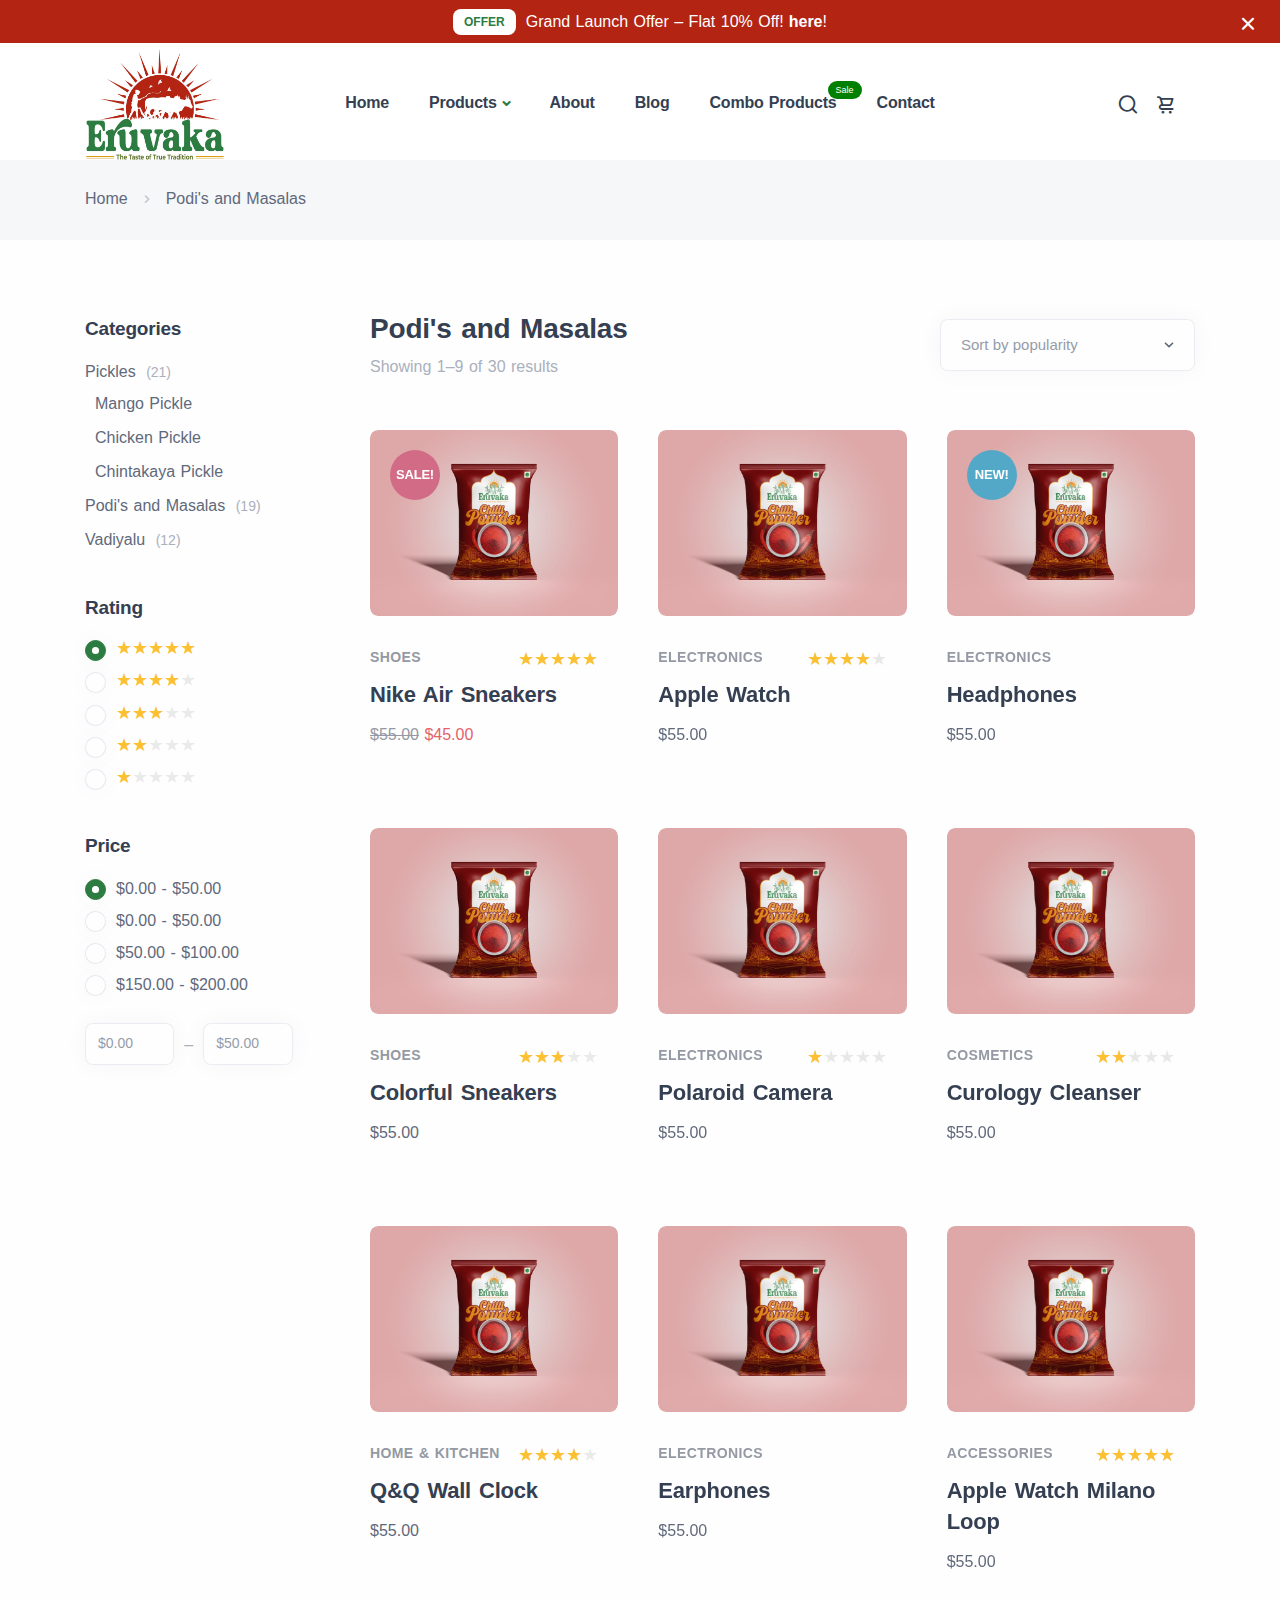
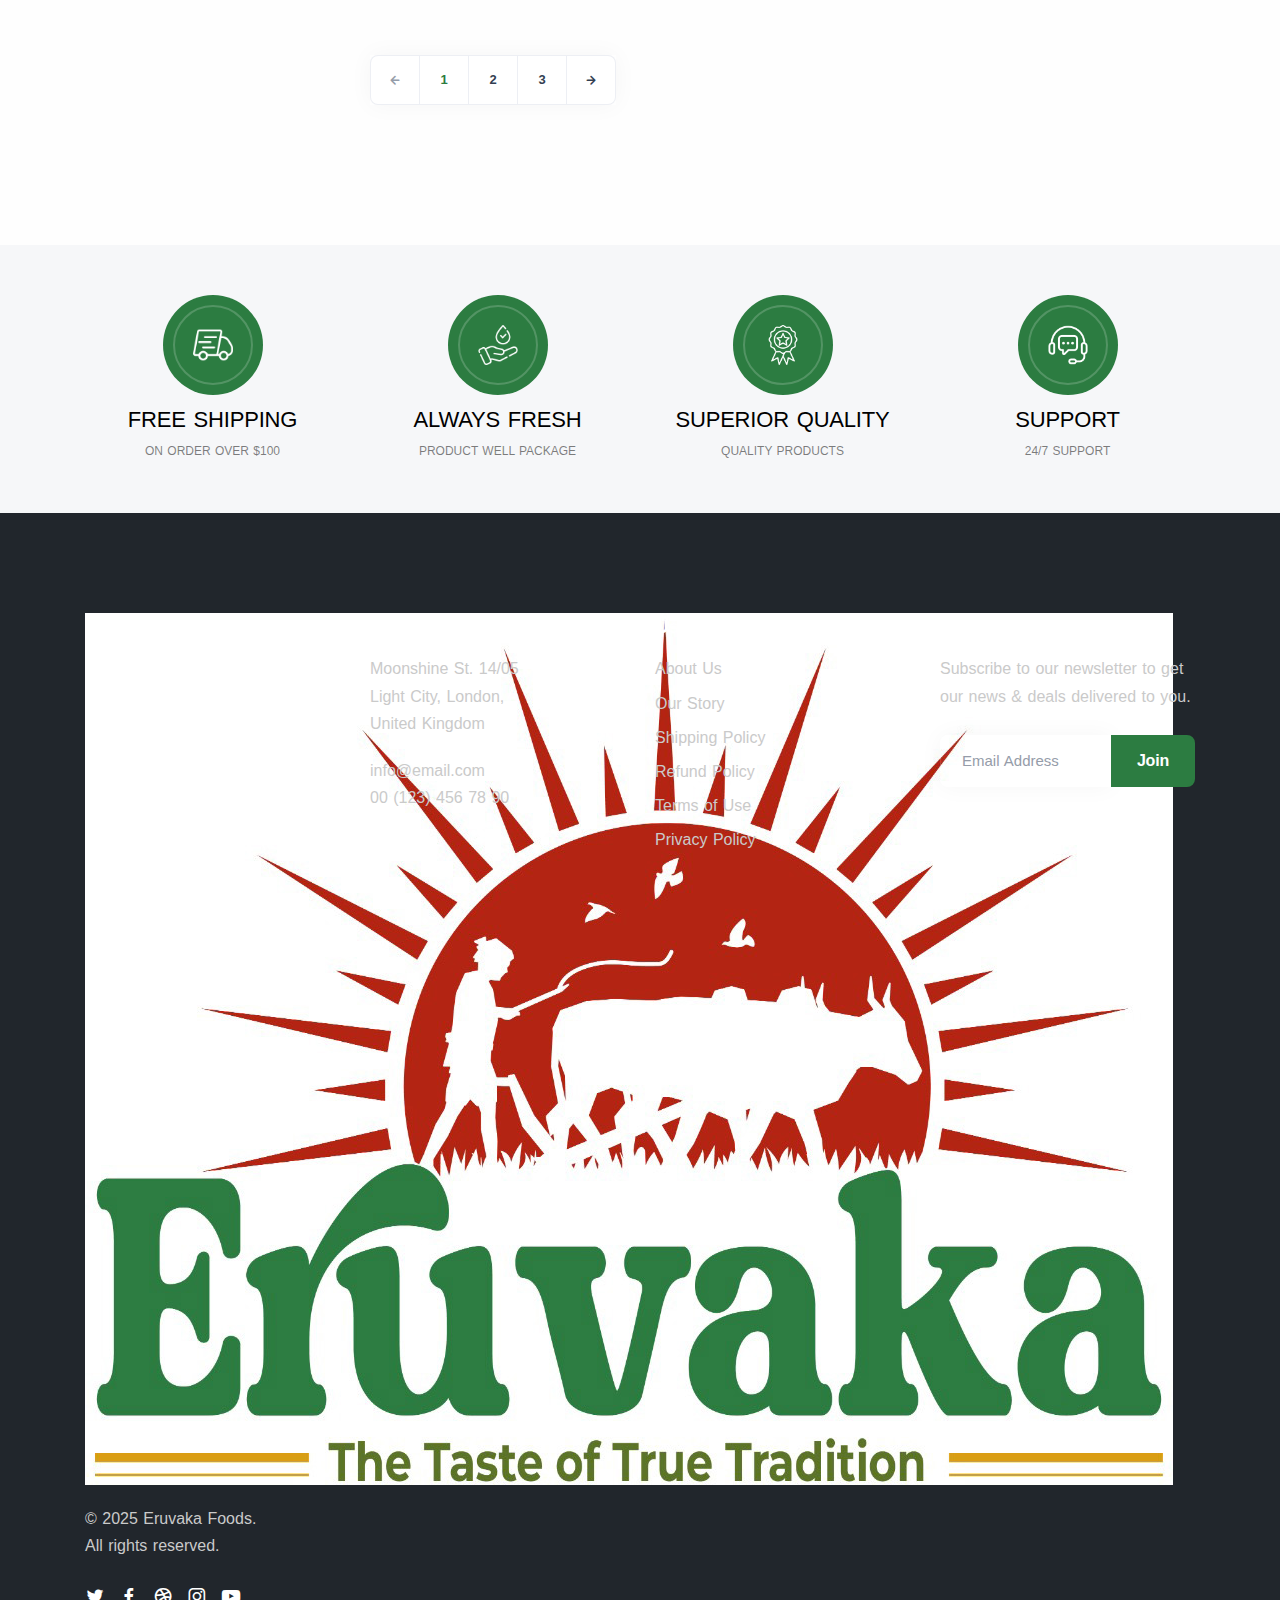
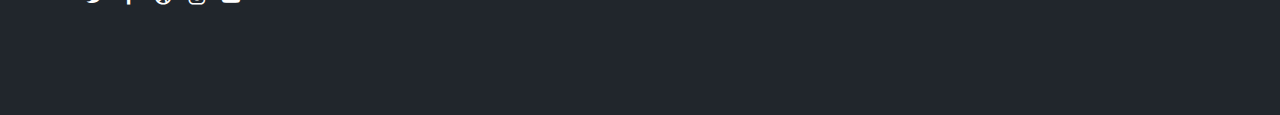
<file: shop2.html>
<!DOCTYPE html>
<html lang="en">
  <head>
    <meta charset="utf-8" />
    <meta name="viewport" content="width=device-width, initial-scale=1.0" />
    <meta name="description" content="" />
    <meta name="keywords" content="" />
    <meta name="author" content="" />
    <title>Eruvaka Foods</title>
    <link rel="shortcut icon" href="./assets/img/favicon.png" />
    <link rel="stylesheet" href="./assets/css/plugins.css" />
    <link rel="stylesheet" href="./assets/css/style.css" />
    <link rel="stylesheet" href="./assets/css/custom.css" />
  </head>

  <body>
    <div class="content-wrapper">
      <header class="wrapper bg-light">
        <div
          class="alert text-white alert-dismissible fade show rounded-0 mb-1 text-lg-center"
          role="alert"
          style="background-color: #b32413; padding: 8px 0"
        >
          <div class="container">
            <div
              class="alert-inner d-flex justify-content-center align-items-center p-0"
            >
              <span
                class="badge badge-lg bg-white text-primary text-uppercase rounded me-2"
                >Offer</span
              >
              Grand Launch Offer – Flat 10% Off!

              <a href="#" class="alert-link link-white hover ms-1">here</a>!
            </div>
            <!-- /.alert-inner -->
          </div>
          <!-- /.container -->
          <button
            type="button"
            class="btn-close"
            data-bs-dismiss="alert"
            aria-label="Close"
          ></button>
        </div>
        <!-- /.alert -->
        <nav
          class="navbar navbar-expand-lg center-nav navbar-light navbar-bg-light"
        >
          <div class="container flex-lg-row flex-nowrap align-items-center">
            <div class="navbar-brand w-100">
              <a href="#">
                <img
                  src="./assets/img/logo1.jpg"
                  alt=""
                  style="max-width: 140px"
                />
              </a>
            </div>
            <div
              class="navbar-collapse offcanvas offcanvas-nav offcanvas-start"
            >
              <div class="offcanvas-header d-lg-none">
                <h3 class="text-white fs-30 mb-0">Eruvaka Foods</h3>
                <button
                  type="button"
                  class="btn-close btn-close-white"
                  data-bs-dismiss="offcanvas"
                  aria-label="Close"
                ></button>
              </div>
              <div class="offcanvas-body ms-lg-auto d-flex flex-column h-100">
                <ul class="navbar-nav">
                  <li class="nav-item">
                    <a class="nav-link" href="#">Home</a>
                  </li>

                  <li class="nav-item dropdown">
                    <a
                      class="nav-link dropdown-toggle"
                      href="#"
                      data-bs-toggle="dropdown"
                      >Products</a
                    >
                    <ul class="dropdown-menu">
                      <li class="nav-item">
                        <a class="dropdown-item" href="#">Spices</a>
                      </li>
                      <li class="nav-item">
                        <a class="dropdown-item" href="#">Pickles</a>
                      </li>
                    </ul>
                  </li>

                  <li class="nav-item">
                    <a class="nav-link" href="#">About</a>
                  </li>

                  <li class="nav-item">
                    <a class="nav-link" href="#">Blog</a>
                  </li>

                  <li class="nav-item">
                    <span class="spclIndication">Sale</span>
                    <a class="nav-link" href="#">Combo Products</a>
                  </li>

                  <li class="nav-item">
                    <a class="nav-link" href="#">Contact</a>
                  </li>
                </ul>
                <!-- /.navbar-nav -->
                <div class="offcanvas-footer d-lg-none">
                  <div>
                    <a href="#" class="link-inverse">info@email.com</a>
                    <br />
                    00 (123) 456 78 90 <br />
                    <nav class="nav social social-white mt-4">
                      <a href="#"><i class="uil uil-twitter"></i></a>
                      <a href="#"><i class="uil uil-facebook-f"></i></a>
                      <a href="#"><i class="uil uil-dribbble"></i></a>
                      <a href="#"><i class="uil uil-instagram"></i></a>
                      <a href="#"><i class="uil uil-youtube"></i></a>
                    </nav>
                    <!-- /.social -->
                  </div>
                </div>
                <!-- /.offcanvas-footer -->
              </div>
              <!-- /.offcanvas-body -->
            </div>
            <!-- /.navbar-collapse -->
            <div class="navbar-other w-100 d-flex ms-auto">
              <ul class="navbar-nav flex-row align-items-center ms-auto">
                <li class="nav-item">
                  <a
                    class="nav-link"
                    data-bs-toggle="offcanvas"
                    data-bs-target="#offcanvas-search"
                    ><i class="uil uil-search"></i
                  ></a>
                </li>
                <li class="nav-item">
                  <a
                    class="nav-link position-relative d-flex flex-row align-items-center"
                    data-bs-toggle="offcanvas"
                    data-bs-target="#offcanvas-cart"
                  >
                    <i class="uil uil-shopping-cart"></i>
                    <span class="badge badge-cart bg-maroon">3</span>
                  </a>
                </li>
                <li class="nav-item d-lg-none">
                  <button class="hamburger offcanvas-nav-btn">
                    <span></span>
                  </button>
                </li>
              </ul>
              <!-- /.navbar-nav -->
            </div>
            <!-- /.navbar-other -->
          </div>
          <!-- /.container -->
        </nav>
        <!-- /.navbar -->
        <div
          class="offcanvas offcanvas-end bg-light"
          id="offcanvas-cart"
          data-bs-scroll="true"
        >
          <div class="offcanvas-header">
            <h3 class="mb-0">Your Cart</h3>
            <button
              type="button"
              class="btn-close"
              data-bs-dismiss="offcanvas"
              aria-label="Close"
            ></button>
          </div>
          <div class="offcanvas-body d-flex flex-column">
            <div class="shopping-cart">
              <div
                class="shopping-cart-item d-flex justify-content-between mb-4"
              >
                <div class="d-flex flex-row">
                  <figure class="rounded w-17">
                    <a href="#"
                      ><img
                        src="./assets/img/photos/sth1.jpg"
                        srcset="./assets/img/photos/sth1@2x.jpg 2x"
                        alt=""
                    /></a>
                  </figure>
                  <div class="w-100 ms-4">
                    <h3 class="post-title fs-16 lh-xs mb-1">
                      <a href="#" class="link-dark">Nike Air Sneakers</a>
                    </h3>
                    <p class="price fs-sm">
                      <del><span class="amount">$55.00</span></del>
                      <ins><span class="amount">$45.99</span></ins>
                    </p>
                    <div class="form-select-wrapper">
                      <select class="form-select form-select-sm">
                        <option value="1" selected>1</option>
                        <option value="2">2</option>
                        <option value="3">3</option>
                        <option value="4">4</option>
                        <option value="5">5</option>
                      </select>
                    </div>
                    <!--/.form-select-wrapper -->
                  </div>
                </div>
                <div class="ms-2">
                  <a href="#" class="link-dark"
                    ><i class="uil uil-trash-alt"></i
                  ></a>
                </div>
              </div>
              <!--/.shopping-cart-item -->
              <div
                class="shopping-cart-item d-flex justify-content-between mb-4"
              >
                <div class="d-flex flex-row">
                  <figure class="rounded w-17">
                    <a href="#"
                      ><img
                        src="./assets/img/photos/sth2.jpg"
                        srcset="./assets/img/photos/sth2@2x.jpg 2x"
                        alt=""
                    /></a>
                  </figure>
                  <div class="w-100 ms-4">
                    <h3 class="post-title fs-16 lh-xs mb-1">
                      <a href="#" class="link-dark">Colorful Sneakers</a>
                    </h3>
                    <p class="price fs-sm">
                      <span class="amount">$45.00</span>
                    </p>
                    <div class="form-select-wrapper">
                      <select class="form-select form-select-sm">
                        <option value="1" selected>1</option>
                        <option value="2">2</option>
                        <option value="3">3</option>
                        <option value="4">4</option>
                        <option value="5">5</option>
                      </select>
                    </div>
                    <!--/.form-select-wrapper -->
                  </div>
                </div>
                <div class="ms-2">
                  <a href="#" class="link-dark"
                    ><i class="uil uil-trash-alt"></i
                  ></a>
                </div>
              </div>
              <!--/.shopping-cart-item -->
              <div
                class="shopping-cart-item d-flex justify-content-between mb-4"
              >
                <div class="d-flex flex-row">
                  <figure class="rounded w-17">
                    <a href="#"
                      ><img
                        src="./assets/img/photos/sth3.jpg"
                        srcset="./assets/img/photos/sth3@2x.jpg 2x"
                        alt=""
                    /></a>
                  </figure>
                  <div class="w-100 ms-4">
                    <h3 class="post-title fs-16 lh-xs mb-1">
                      <a href="#" class="link-dark">Polaroid Camera</a>
                    </h3>
                    <p class="price fs-sm">
                      <span class="amount">$45.00</span>
                    </p>
                    <div class="form-select-wrapper">
                      <select class="form-select form-select-sm">
                        <option value="1" selected>1</option>
                        <option value="2">2</option>
                        <option value="3">3</option>
                        <option value="4">4</option>
                        <option value="5">5</option>
                      </select>
                    </div>
                    <!--/.form-select-wrapper -->
                  </div>
                </div>
                <div class="ms-2">
                  <a href="#" class="link-dark"
                    ><i class="uil uil-trash-alt"></i
                  ></a>
                </div>
              </div>
              <!--/.shopping-cart-item -->
            </div>
            <!-- /.shopping-cart-->
            <div class="offcanvas-footer flex-column text-center">
              <div class="d-flex w-100 justify-content-between mb-4">
                <span>Subtotal:</span>
                <span class="h6 mb-0">$135.99</span>
              </div>
              <a
                href="#"
                class="btn btn-primary btn-icon btn-icon-start rounded w-100 mb-4"
                ><i class="uil uil-credit-card fs-18"></i> Checkout</a
              >
              <p class="fs-14 mb-0">Free shipping on all orders over $50</p>
            </div>
            <!-- /.offcanvas-footer-->
          </div>
          <!-- /.offcanvas-body -->
        </div>
        <!-- /.offcanvas -->
        <div
          class="offcanvas offcanvas-top bg-light"
          id="offcanvas-search"
          data-bs-scroll="true"
        >
          <div class="container d-flex flex-row py-6">
            <form class="search-form w-100">
              <input
                id="search-form"
                type="text"
                class="form-control"
                placeholder="Type keyword and hit enter"
              />
            </form>
            <!-- /.search-form -->
            <button
              type="button"
              class="btn-close"
              data-bs-dismiss="offcanvas"
              aria-label="Close"
            ></button>
          </div>
          <!-- /.container -->
        </div>
        <!-- /.offcanvas -->
      </header>
      <!-- /header -->
      <section class="wrapper bg-gray">
        <div class="container py-3 py-md-5">
          <nav class="d-inline-block" aria-label="breadcrumb">
            <ol class="breadcrumb mb-0">
              <li class="breadcrumb-item"><a href="#">Home</a></li>
              <li class="breadcrumb-item active" aria-current="page">
                Podi's and Masalas
              </li>
            </ol>
          </nav>
          <!-- /nav -->
        </div>
        <!-- /.container -->
      </section>
      <!-- /section -->
      <section class="wrapper bg-light">
        <div class="container pb-14 pb-md-16 pt-12">
          <div class="row gy-10">
            <div class="col-lg-9 order-lg-2">
              <div
                class="row align-items-center mb-10 position-relative zindex-1"
              >
                <div class="col-md-7 col-xl-8 pe-xl-20">
                  <h2 class="display-6 mb-1">Podi's and Masalas</h2>
                  <p class="mb-0 text-muted">Showing 1–9 of 30 results</p>
                </div>
                <!--/column -->
                <div
                  class="col-md-5 col-xl-4 ms-md-auto text-md-end mt-5 mt-md-0"
                >
                  <div class="form-select-wrapper">
                    <select class="form-select">
                      <option value="popularity">Sort by popularity</option>
                      <option value="rating">Sort by average rating</option>
                      <option value="newness">Sort by newness</option>
                      <option value="price: low to high">
                        Sort by price: low to high
                      </option>
                      <option value="price: high to low">
                        Sort by price: high to low
                      </option>
                    </select>
                  </div>
                  <!--/.form-select-wrapper -->
                </div>
                <!--/column -->
              </div>
              <!--/.row -->
              <div class="grid grid-view projects-masonry shop mb-13">
                <div class="row gx-md-8 gy-10 gy-md-13 isotope">
                  <div class="project item col-md-6 col-xl-4">
                    <figure class="rounded mb-6">
                      <img src="./assets/img/prdct.jpg" alt="" />
                      <a
                        class="item-like"
                        href="#"
                        data-bs-toggle="white-tooltip"
                        title="Add to wishlist"
                        ><i class="uil uil-heart"></i
                      ></a>
                      <a
                        class="item-view"
                        href="#"
                        data-bs-toggle="white-tooltip"
                        title="Quick view"
                        ><i class="uil uil-eye"></i
                      ></a>
                      <a href="#" class="item-cart"
                        ><i class="uil uil-shopping-bag"></i> Add to Cart</a
                      >
                      <span
                        class="avatar bg-pink text-white w-10 h-10 position-absolute text-uppercase fs-13"
                        style="top: 1rem; left: 1rem"
                        ><span>Sale!</span></span
                      >
                    </figure>
                    <div class="post-header">
                      <div
                        class="d-flex flex-row align-items-center justify-content-between mb-2"
                      >
                        <div class="post-category text-ash mb-0">Shoes</div>
                        <span class="ratings five"></span>
                      </div>
                      <h2 class="post-title h3 fs-22">
                        <a href="#" class="link-dark">Nike Air Sneakers</a>
                      </h2>
                      <p class="price">
                        <del><span class="amount">$55.00</span></del>
                        <ins><span class="amount">$45.00</span></ins>
                      </p>
                    </div>
                    <!-- /.post-header -->
                  </div>
                  <!-- /.item -->
                  <div class="project item col-md-6 col-xl-4">
                    <figure class="rounded mb-6">
                      <img src="./assets/img/prdct.jpg" alt="" />
                      <a
                        class="item-like"
                        href="#"
                        data-bs-toggle="white-tooltip"
                        title="Add to wishlist"
                        ><i class="uil uil-heart"></i
                      ></a>
                      <a
                        class="item-view"
                        href="#"
                        data-bs-toggle="white-tooltip"
                        title="Quick view"
                        ><i class="uil uil-eye"></i
                      ></a>
                      <a href="#" class="item-cart"
                        ><i class="uil uil-shopping-bag"></i> Add to Cart</a
                      >
                    </figure>
                    <div class="post-header">
                      <div
                        class="d-flex flex-row align-items-center justify-content-between mb-2"
                      >
                        <div class="post-category text-ash mb-0">
                          Electronics
                        </div>
                        <span class="ratings four"></span>
                      </div>
                      <h2 class="post-title h3 fs-22">
                        <a href="#" class="link-dark">Apple Watch</a>
                      </h2>
                      <p class="price"><span class="amount">$55.00</span></p>
                    </div>
                    <!-- /.post-header -->
                  </div>
                  <!-- /.item -->
                  <div class="project item col-md-6 col-xl-4">
                    <figure class="rounded mb-6">
                      <img src="./assets/img/prdct.jpg" alt="" />
                      <a
                        class="item-like"
                        href="#"
                        data-bs-toggle="white-tooltip"
                        title="Add to wishlist"
                        ><i class="uil uil-heart"></i
                      ></a>
                      <a
                        class="item-view"
                        href="#"
                        data-bs-toggle="white-tooltip"
                        title="Quick view"
                        ><i class="uil uil-eye"></i
                      ></a>
                      <a href="#" class="item-cart"
                        ><i class="uil uil-shopping-bag"></i> Add to Cart</a
                      >
                      <span
                        class="avatar bg-aqua text-white w-10 h-10 position-absolute text-uppercase fs-13"
                        style="top: 1rem; left: 1rem"
                        ><span>New!</span></span
                      >
                    </figure>
                    <div class="post-header">
                      <div
                        class="d-flex flex-row align-items-center justify-content-between mb-2"
                      >
                        <div class="post-category text-ash mb-0">
                          Electronics
                        </div>
                      </div>
                      <h2 class="post-title h3 fs-22">
                        <a href="#" class="link-dark">Headphones</a>
                      </h2>
                      <p class="price"><span class="amount">$55.00</span></p>
                    </div>
                    <!-- /.post-header -->
                  </div>
                  <!-- /.item -->
                  <div class="project item col-md-6 col-xl-4">
                    <figure class="rounded mb-6">
                      <img src="./assets/img/prdct.jpg" alt="" />
                      <a
                        class="item-like"
                        href="#"
                        data-bs-toggle="white-tooltip"
                        title="Add to wishlist"
                        ><i class="uil uil-heart"></i
                      ></a>
                      <a
                        class="item-view"
                        href="#"
                        data-bs-toggle="white-tooltip"
                        title="Quick view"
                        ><i class="uil uil-eye"></i
                      ></a>
                      <a href="#" class="item-cart"
                        ><i class="uil uil-shopping-bag"></i> Add to Cart</a
                      >
                    </figure>
                    <div class="post-header">
                      <div
                        class="d-flex flex-row align-items-center justify-content-between mb-2"
                      >
                        <div class="post-category text-ash mb-0">Shoes</div>
                        <span class="ratings three"></span>
                      </div>
                      <h2 class="post-title h3 fs-22">
                        <a href="#" class="link-dark">Colorful Sneakers</a>
                      </h2>
                      <p class="price"><span class="amount">$55.00</span></p>
                    </div>
                    <!-- /.post-header -->
                  </div>
                  <!-- /.item -->
                  <div class="project item col-md-6 col-xl-4">
                    <figure class="rounded mb-6">
                      <img src="./assets/img/prdct.jpg" alt="" />
                      <a
                        class="item-like"
                        href="#"
                        data-bs-toggle="white-tooltip"
                        title="Add to wishlist"
                        ><i class="uil uil-heart"></i
                      ></a>
                      <a
                        class="item-view"
                        href="#"
                        data-bs-toggle="white-tooltip"
                        title="Quick view"
                        ><i class="uil uil-eye"></i
                      ></a>
                      <a href="#" class="item-cart"
                        ><i class="uil uil-shopping-bag"></i> Add to Cart</a
                      >
                    </figure>
                    <div class="post-header">
                      <div
                        class="d-flex flex-row align-items-center justify-content-between mb-2"
                      >
                        <div class="post-category text-ash mb-0">
                          Electronics
                        </div>
                        <span class="ratings one"></span>
                      </div>
                      <h2 class="post-title h3 fs-22">
                        <a href="#" class="link-dark">Polaroid Camera</a>
                      </h2>
                      <p class="price"><span class="amount">$55.00</span></p>
                    </div>
                    <!-- /.post-header -->
                  </div>
                  <!-- /.item -->
                  <div class="project item col-md-6 col-xl-4">
                    <figure class="rounded mb-6">
                      <img src="./assets/img/prdct.jpg" alt="" />
                      <a
                        class="item-like"
                        href="#"
                        data-bs-toggle="white-tooltip"
                        title="Add to wishlist"
                        ><i class="uil uil-heart"></i
                      ></a>
                      <a
                        class="item-view"
                        href="#"
                        data-bs-toggle="white-tooltip"
                        title="Quick view"
                        ><i class="uil uil-eye"></i
                      ></a>
                      <a href="#" class="item-cart"
                        ><i class="uil uil-shopping-bag"></i> Add to Cart</a
                      >
                    </figure>
                    <div class="post-header">
                      <div
                        class="d-flex flex-row align-items-center justify-content-between mb-2"
                      >
                        <div class="post-category text-ash mb-0">Cosmetics</div>
                        <span class="ratings two"></span>
                      </div>
                      <h2 class="post-title h3 fs-22">
                        <a href="#" class="link-dark">Curology Cleanser</a>
                      </h2>
                      <p class="price"><span class="amount">$55.00</span></p>
                    </div>
                    <!-- /.post-header -->
                  </div>
                  <!-- /.item -->
                  <div class="project item col-md-6 col-xl-4">
                    <figure class="rounded mb-6">
                      <img src="./assets/img/prdct.jpg" alt="" />
                      <a
                        class="item-like"
                        href="#"
                        data-bs-toggle="white-tooltip"
                        title="Add to wishlist"
                        ><i class="uil uil-heart"></i
                      ></a>
                      <a
                        class="item-view"
                        href="#"
                        data-bs-toggle="white-tooltip"
                        title="Quick view"
                        ><i class="uil uil-eye"></i
                      ></a>
                      <a href="#" class="item-cart"
                        ><i class="uil uil-shopping-bag"></i> Add to Cart</a
                      >
                    </figure>
                    <div class="post-header">
                      <div
                        class="d-flex flex-row align-items-center justify-content-between mb-2"
                      >
                        <div class="post-category text-ash mb-0">
                          Home & Kitchen
                        </div>
                        <span class="ratings four"></span>
                      </div>
                      <h2 class="post-title h3 fs-22">
                        <a href="#" class="link-dark">Q&Q Wall Clock</a>
                      </h2>
                      <p class="price"><span class="amount">$55.00</span></p>
                    </div>
                    <!-- /.post-header -->
                  </div>
                  <!-- /.item -->
                  <div class="project item col-md-6 col-xl-4">
                    <figure class="rounded mb-6">
                      <img src="./assets/img/prdct.jpg" alt="" />
                      <a
                        class="item-like"
                        href="#"
                        data-bs-toggle="white-tooltip"
                        title="Add to wishlist"
                        ><i class="uil uil-heart"></i
                      ></a>
                      <a
                        class="item-view"
                        href="#"
                        data-bs-toggle="white-tooltip"
                        title="Quick view"
                        ><i class="uil uil-eye"></i
                      ></a>
                      <a href="#" class="item-cart"
                        ><i class="uil uil-shopping-bag"></i> Add to Cart</a
                      >
                    </figure>
                    <div class="post-header">
                      <div
                        class="d-flex flex-row align-items-center justify-content-between mb-2"
                      >
                        <div class="post-category text-ash mb-0">
                          Electronics
                        </div>
                      </div>
                      <h2 class="post-title h3 fs-22">
                        <a href="#" class="link-dark">Earphones</a>
                      </h2>
                      <p class="price"><span class="amount">$55.00</span></p>
                    </div>
                    <!-- /.post-header -->
                  </div>
                  <!-- /.item -->
                  <div class="project item col-md-6 col-xl-4">
                    <figure class="rounded mb-6">
                      <img src="./assets/img/prdct.jpg" alt="" />
                      <a
                        class="item-like"
                        href="#"
                        data-bs-toggle="white-tooltip"
                        title="Add to wishlist"
                        ><i class="uil uil-heart"></i
                      ></a>
                      <a
                        class="item-view"
                        href="#"
                        data-bs-toggle="white-tooltip"
                        title="Quick view"
                        ><i class="uil uil-eye"></i
                      ></a>
                      <a href="#" class="item-cart"
                        ><i class="uil uil-shopping-bag"></i> Add to Cart</a
                      >
                    </figure>
                    <div class="post-header">
                      <div
                        class="d-flex flex-row align-items-center justify-content-between mb-2"
                      >
                        <div class="post-category text-ash mb-0">
                          Accessories
                        </div>
                        <span class="ratings five"></span>
                      </div>
                      <h2 class="post-title h3 fs-22">
                        <a href="#" class="link-dark"
                          >Apple Watch Milano Loop</a
                        >
                      </h2>
                      <p class="price"><span class="amount">$55.00</span></p>
                    </div>
                    <!-- /.post-header -->
                  </div>
                  <!-- /.item -->
                </div>
                <!-- /.row -->
              </div>
              <!-- /.grid -->
              <nav class="d-flex" aria-label="pagination">
                <ul class="pagination">
                  <li class="page-item disabled">
                    <a class="page-link" href="#" aria-label="Previous">
                      <span aria-hidden="true"
                        ><i class="uil uil-arrow-left"></i
                      ></span>
                    </a>
                  </li>
                  <li class="page-item active">
                    <a class="page-link" href="#">1</a>
                  </li>
                  <li class="page-item"><a class="page-link" href="#">2</a></li>
                  <li class="page-item"><a class="page-link" href="#">3</a></li>
                  <li class="page-item">
                    <a class="page-link" href="#" aria-label="Next">
                      <span aria-hidden="true"
                        ><i class="uil uil-arrow-right"></i
                      ></span>
                    </a>
                  </li>
                </ul>
                <!-- /.pagination -->
              </nav>
              <!-- /nav -->
            </div>
            <!-- /column -->
            <aside class="col-lg-3 sidebar">
              <div class="widget mt-1">
                <h4 class="widget-title mb-3">Categories</h4>
                <ul class="list-unstyled ps-0">
                  <li class="mb-1">
                    <a
                      href="#"
                      class="align-items-center rounded link-body"
                      data-bs-toggle="collapse"
                      data-bs-target="#clothing-collapse"
                      aria-expanded="true"
                    >
                      Pickles <span class="fs-sm text-muted ms-1">(21)</span>
                    </a>
                    <div
                      class="collapse show mt-1"
                      id="clothing-collapse"
                      style=""
                    >
                      <ul class="btn-toggle-nav list-unstyled ps-2">
                        <li><a href="#" class="link-body">Mango Pickle</a></li>
                        <li>
                          <a href="#" class="link-body">Chicken Pickle</a>
                        </li>
                        <li>
                          <a href="#" class="link-body">Chintakaya Pickle</a>
                        </li>
                      </ul>
                    </div>
                  </li>
                  <li class="mb-1">
                    <a
                      href="#"
                      class="align-items-center rounded collapsed link-body"
                      data-bs-toggle="collapse"
                      data-bs-target="#electronics-collapse"
                      aria-expanded="false"
                    >
                      Podi's and Masalas
                      <span class="fs-sm text-muted ms-1">(19)</span>
                    </a>
                    <div
                      class="collapse mt-1"
                      id="electronics-collapse"
                      style=""
                    >
                      <ul class="btn-toggle-nav list-unstyled ps-2">
                        <li><a href="#" class="link-body">Nuvvula Karam</a></li>
                        <li>
                          <a href="#" class="link-body">Kothimeera Karam</a>
                        </li>
                        <li><a href="#" class="link-body">Pudina Karam</a></li>
                        <li><a href="#" class="link-body">Kandi Podi</a></li>
                      </ul>
                    </div>
                  </li>
                  <li class="mb-1">
                    <a
                      href="#"
                      class="align-items-center rounded collapsed link-body"
                      data-bs-toggle="collapse"
                      data-bs-target="#shoes-collapse"
                      aria-expanded="false"
                    >
                      Vadiyalu <span class="fs-sm text-muted ms-1">(12)</span>
                    </a>
                    <div class="collapse mt-1" id="shoes-collapse" style="">
                      <ul class="btn-toggle-nav list-unstyled ps-2">
                        <li>
                          <a href="#" class="link-body">Biyyam Vadiyalu</a>
                        </li>
                        <li><a href="#" class="link-body">Saggu Biyyam</a></li>
                        <li>
                          <a href="#" class="link-body">Minapa Vadiyalu</a>
                        </li>
                      </ul>
                    </div>
                  </li>
                </ul>
              </div>
              <!-- /.widget -->
              <div class="widget">
                <h4 class="widget-title mb-3">Rating</h4>
                <div class="form-check mb-1">
                  <input
                    class="form-check-input"
                    type="radio"
                    name="rating"
                    id="rating5"
                    checked
                  />
                  <label class="form-check-label" for="rating5">
                    <span class="ratings five"></span>
                  </label>
                </div>
                <!-- /.form-check -->
                <div class="form-check mb-1">
                  <input
                    class="form-check-input"
                    type="radio"
                    name="rating"
                    id="rating4"
                  />
                  <label class="form-check-label" for="rating4">
                    <span class="ratings four"></span>
                  </label>
                </div>
                <!-- /.form-check -->
                <div class="form-check mb-1">
                  <input
                    class="form-check-input"
                    type="radio"
                    name="rating"
                    id="rating3"
                  />
                  <label class="form-check-label" for="rating3">
                    <span class="ratings three"></span>
                  </label>
                </div>
                <!-- /.form-check -->
                <div class="form-check mb-1">
                  <input
                    class="form-check-input"
                    type="radio"
                    name="rating"
                    id="rating2"
                  />
                  <label class="form-check-label" for="rating2">
                    <span class="ratings two"></span>
                  </label>
                </div>
                <!-- /.form-check -->
                <div class="form-check mb-1">
                  <input
                    class="form-check-input"
                    type="radio"
                    name="rating"
                    id="rating1"
                  />
                  <label class="form-check-label" for="rating1">
                    <span class="ratings one"></span>
                  </label>
                </div>
                <!-- /.form-check -->
              </div>
              <!-- /.widget -->

              <div class="widget">
                <h4 class="widget-title mb-3">Price</h4>
                <div class="form-check mb-1">
                  <input
                    class="form-check-input"
                    type="radio"
                    name="price"
                    id="price1"
                    checked
                  />
                  <label class="form-check-label" for="price1">
                    $0.00 - $50.00
                  </label>
                </div>
                <!-- /.form-check -->
                <div class="form-check mb-1">
                  <input
                    class="form-check-input"
                    type="radio"
                    name="price"
                    id="price2"
                  />
                  <label class="form-check-label" for="price2">
                    $0.00 - $50.00
                  </label>
                </div>
                <!-- /.form-check -->
                <div class="form-check mb-1">
                  <input
                    class="form-check-input"
                    type="radio"
                    name="price"
                    id="price3"
                  />
                  <label class="form-check-label" for="price3">
                    $50.00 - $100.00
                  </label>
                </div>
                <!-- /.form-check -->
                <div class="form-check mb-1">
                  <input
                    class="form-check-input"
                    type="radio"
                    name="price"
                    id="price4"
                  />
                  <label class="form-check-label" for="price4">
                    $150.00 - $200.00
                  </label>
                </div>
                <!-- /.form-check -->
                <div class="row">
                  <div class="col-7 col-md-5 col-lg-12 col-xl-10 col-xxl-10">
                    <div class="d-flex align-items-center mt-4">
                      <input
                        type="number"
                        class="form-control form-control-sm"
                        placeholder="$0.00"
                        min="0"
                      />
                      <div class="text-muted mx-2">‒</div>
                      <input
                        type="number"
                        class="form-control form-control-sm"
                        placeholder="$50.00"
                        max="50"
                      />
                    </div>
                  </div>
                  <!-- /column -->
                </div>
                <!-- /.row -->
              </div>
              <!-- /.widget -->
            </aside>
            <!-- /column .sidebar -->
          </div>
          <!-- /.row -->
        </div>
        <!-- /.container -->
      </section>
      <!-- /section -->
      <style>
        .ftco-services .services {
          display: block;
          width: 100%;
          -moz-transition: all 0.3s ease;
          -o-transition: all 0.3s ease;
          -webkit-transition: all 0.3s ease;
          -ms-transition: all 0.3s ease;
          transition: all 0.3s ease;
        }
        .ftco-services .services .icon {
          line-height: 1.3;
          position: relative;
          margin: 0 auto;
          width: 100px;
          height: 100px;
          -webkit-border-radius: 50%;
          -moz-border-radius: 50%;
          -ms-border-radius: 50%;
          border-radius: 50%;
          -moz-transition: all 0.3s ease;
          -o-transition: all 0.3s ease;
          -webkit-transition: all 0.3s ease;
          -ms-transition: all 0.3s ease;
          transition: all 0.3s ease;
          background-color: #2c7c41;
        }
        .ftco-services .services .icon:after {
          position: absolute;
          top: 10px;
          left: 10px;
          right: 10px;
          bottom: 10px;
          content: "";
          border: 2px solid rgba(255, 255, 255, 0.19);
          -webkit-border-radius: 50%;
          -moz-border-radius: 50%;
          -ms-border-radius: 50%;
          border-radius: 50%;
        }
        .ftco-services .services .icon span {
          -moz-transition: all 0.3s ease;
          -o-transition: all 0.3s ease;
          -webkit-transition: all 0.3s ease;
          -ms-transition: all 0.3s ease;
          transition: all 0.3s ease;
        }
        .ftco-services .services .icon span img {
          width: 40%;
          height: auto;
        }
        .ftco-services .services .media-body {
          width: 100%;
        }
        .ftco-services .services .media-body h3 {
          text-transform: uppercase;
          font-weight: 500;

          color: #000000;
          margin-bottom: 0;
        }
        .ftco-services .services .media-body span {
          text-transform: uppercase;
          color: rgba(0, 0, 0, 0.5);
          font-size: 12px;
          font-weight: 500;
        }
        .ftco-services .services:hover .icon,
        .ftco-services .services:focus .icon {
          background: #82ae46;
        }
        .ftco-services .services:hover .icon span,
        .ftco-services .services:focus .icon span {
          color: #fff;
        }
      </style>
      <section class="ftco-section wrapper bg-gray">
        <div class="container pt-10 pb-10">
          <div class="row no-gutters ftco-services">
            <div
              class="col-md-3 text-center d-flex align-self-stretch ftco-animate fadeInUp ftco-animated"
            >
              <div class="media block-6 services mb-md-0 mb-4">
                <div
                  class="icon bg-color-1 active d-flex justify-content-center align-items-center mb-2"
                >
                  <span class="flaticon"
                    ><img src="/assets/img/shipping.png"
                  /></span>
                </div>
                <div class="media-body">
                  <h3 class="heading">Free Shipping</h3>
                  <span>On order over $100</span>
                </div>
              </div>
            </div>
            <div
              class="col-md-3 text-center d-flex align-self-stretch ftco-animate fadeInUp ftco-animated"
            >
              <div class="media block-6 services mb-md-0 mb-4">
                <div
                  class="icon bg-color-2 d-flex justify-content-center align-items-center mb-2"
                >
                  <span class="flaticon"
                    ><img src="/assets/img/clean.png"
                  /></span>
                </div>
                <div class="media-body">
                  <h3 class="heading">Always Fresh</h3>
                  <span>Product well package</span>
                </div>
              </div>
            </div>
            <div
              class="col-md-3 text-center d-flex align-self-stretch ftco-animate fadeInUp ftco-animated"
            >
              <div class="media block-6 services mb-md-0 mb-4">
                <div
                  class="icon bg-color-3 d-flex justify-content-center align-items-center mb-2"
                >
                  <span class="flaticon"
                    ><img src="/assets/img/premium-quality.png"
                  /></span>
                </div>
                <div class="media-body">
                  <h3 class="heading">Superior Quality</h3>
                  <span>Quality Products</span>
                </div>
              </div>
            </div>
            <div
              class="col-md-3 text-center d-flex align-self-stretch ftco-animate fadeInUp ftco-animated"
            >
              <div class="media block-6 services mb-md-0 mb-4">
                <div
                  class="icon bg-color-4 d-flex justify-content-center align-items-center mb-2"
                >
                  <span class="flaticon"
                    ><img src="/assets/img/customer-support.png"
                  /></span>
                </div>
                <div class="media-body">
                  <h3 class="heading">Support</h3>
                  <span>24/7 Support</span>
                </div>
              </div>
            </div>
          </div>
        </div>
      </section>
      <!-- /section -->
    </div>
    <!-- /.content-wrapper -->
    <footer class="bg-dark text-inverse">
      <div class="container py-13 py-md-15">
        <div class="row gy-6 gy-lg-0">
          <div class="col-md-4 col-lg-3">
            <div class="widget">
              <img class="mb-4" src="./assets/img/logo1.jpg" alt="" />
              <p class="mb-4">
                © 2025 Eruvaka Foods. <br class="d-none d-lg-block" />All rights
                reserved.
              </p>
              <nav class="nav social social-white">
                <a href="#"><i class="uil uil-twitter"></i></a>
                <a href="#"><i class="uil uil-facebook-f"></i></a>
                <a href="#"><i class="uil uil-dribbble"></i></a>
                <a href="#"><i class="uil uil-instagram"></i></a>
                <a href="#"><i class="uil uil-youtube"></i></a>
              </nav>
              <!-- /.social -->
            </div>
            <!-- /.widget -->
          </div>
          <!-- /column -->
          <div class="col-md-4 col-lg-3">
            <div class="widget">
              <h4 class="widget-title text-white mb-3">Get in Touch</h4>
              <address class="pe-xl-15 pe-xxl-17">
                Moonshine St. 14/05 Light City, London, United Kingdom
              </address>
              <a href="mailto:#">info@email.com</a><br />
              00 (123) 456 78 90
            </div>
            <!-- /.widget -->
          </div>
          <!-- /column -->
          <div class="col-md-4 col-lg-3">
            <div class="widget">
              <h4 class="widget-title text-white mb-3">Useful links</h4>
              <ul class="list-unstyled mb-0">
                <li><a href="#">About Us</a></li>
                <li><a href="#">Our Story</a></li>
                <li><a href="#">Shipping Policy</a></li>
                <li><a href="#">Refund Policy</a></li>
                <li><a href="#">Terms of Use</a></li>
                <li><a href="#">Privacy Policy</a></li>
              </ul>
            </div>
            <!-- /.widget -->
          </div>
          <!-- /column -->
          <div class="col-md-12 col-lg-3">
            <div class="widget">
              <h4 class="widget-title text-white mb-3">Our Newsletter</h4>
              <p class="mb-5">
                Subscribe to our newsletter to get our news & deals delivered to
                you.
              </p>
              <div class="newsletter-wrapper">
                <!-- Begin Mailchimp Signup Form -->
                <div id="mc_embed_signup2">
                  <form
                    action="https://elemisfreebies.us20.list-manage.com/subscribe/post?u=aa4947f70a475ce162057838d&amp;id=b49ef47a9a"
                    method="post"
                    id="mc-embedded-subscribe-form2"
                    name="mc-embedded-subscribe-form"
                    class="validate dark-fields"
                    target="_blank"
                    novalidate
                  >
                    <div id="mc_embed_signup_scroll2">
                      <div class="mc-field-group input-group form-floating">
                        <input
                          type="email"
                          value=""
                          name="EMAIL"
                          class="required email form-control"
                          placeholder="Email Address"
                          id="mce-EMAIL2"
                        />
                        <label for="mce-EMAIL2">Email Address</label>
                        <input
                          type="submit"
                          value="Join"
                          name="subscribe"
                          id="mc-embedded-subscribe2"
                          class="btn btn-primary"
                        />
                      </div>
                      <div id="mce-responses2" class="clear">
                        <div
                          class="response"
                          id="mce-error-response2"
                          style="display: none"
                        ></div>
                        <div
                          class="response"
                          id="mce-success-response2"
                          style="display: none"
                        ></div>
                      </div>
                      <!-- real people should not fill this in and expect good things - do not remove this or risk form bot signups-->
                      <div
                        style="position: absolute; left: -5000px"
                        aria-hidden="true"
                      >
                        <input
                          type="text"
                          name="b_ddc180777a163e0f9f66ee014_4b1bcfa0bc"
                          tabindex="-1"
                          value=""
                        />
                      </div>
                      <div class="clear"></div>
                    </div>
                  </form>
                </div>
                <!--End mc_embed_signup-->
              </div>
              <!-- /.newsletter-wrapper -->
            </div>
            <!-- /.widget -->
          </div>
          <!-- /column -->
        </div>
        <!--/.row -->
      </div>
      <!-- /.container -->
    </footer>
    <div class="progress-wrap">
      <svg
        class="progress-circle svg-content"
        width="100%"
        height="100%"
        viewBox="-1 -1 102 102"
      >
        <path d="M50,1 a49,49 0 0,1 0,98 a49,49 0 0,1 0,-98" />
      </svg>
    </div>
    <script src="./assets/js/plugins.js"></script>
    <script src="./assets/js/theme.js"></script>
  </body>
</html>
</file>
